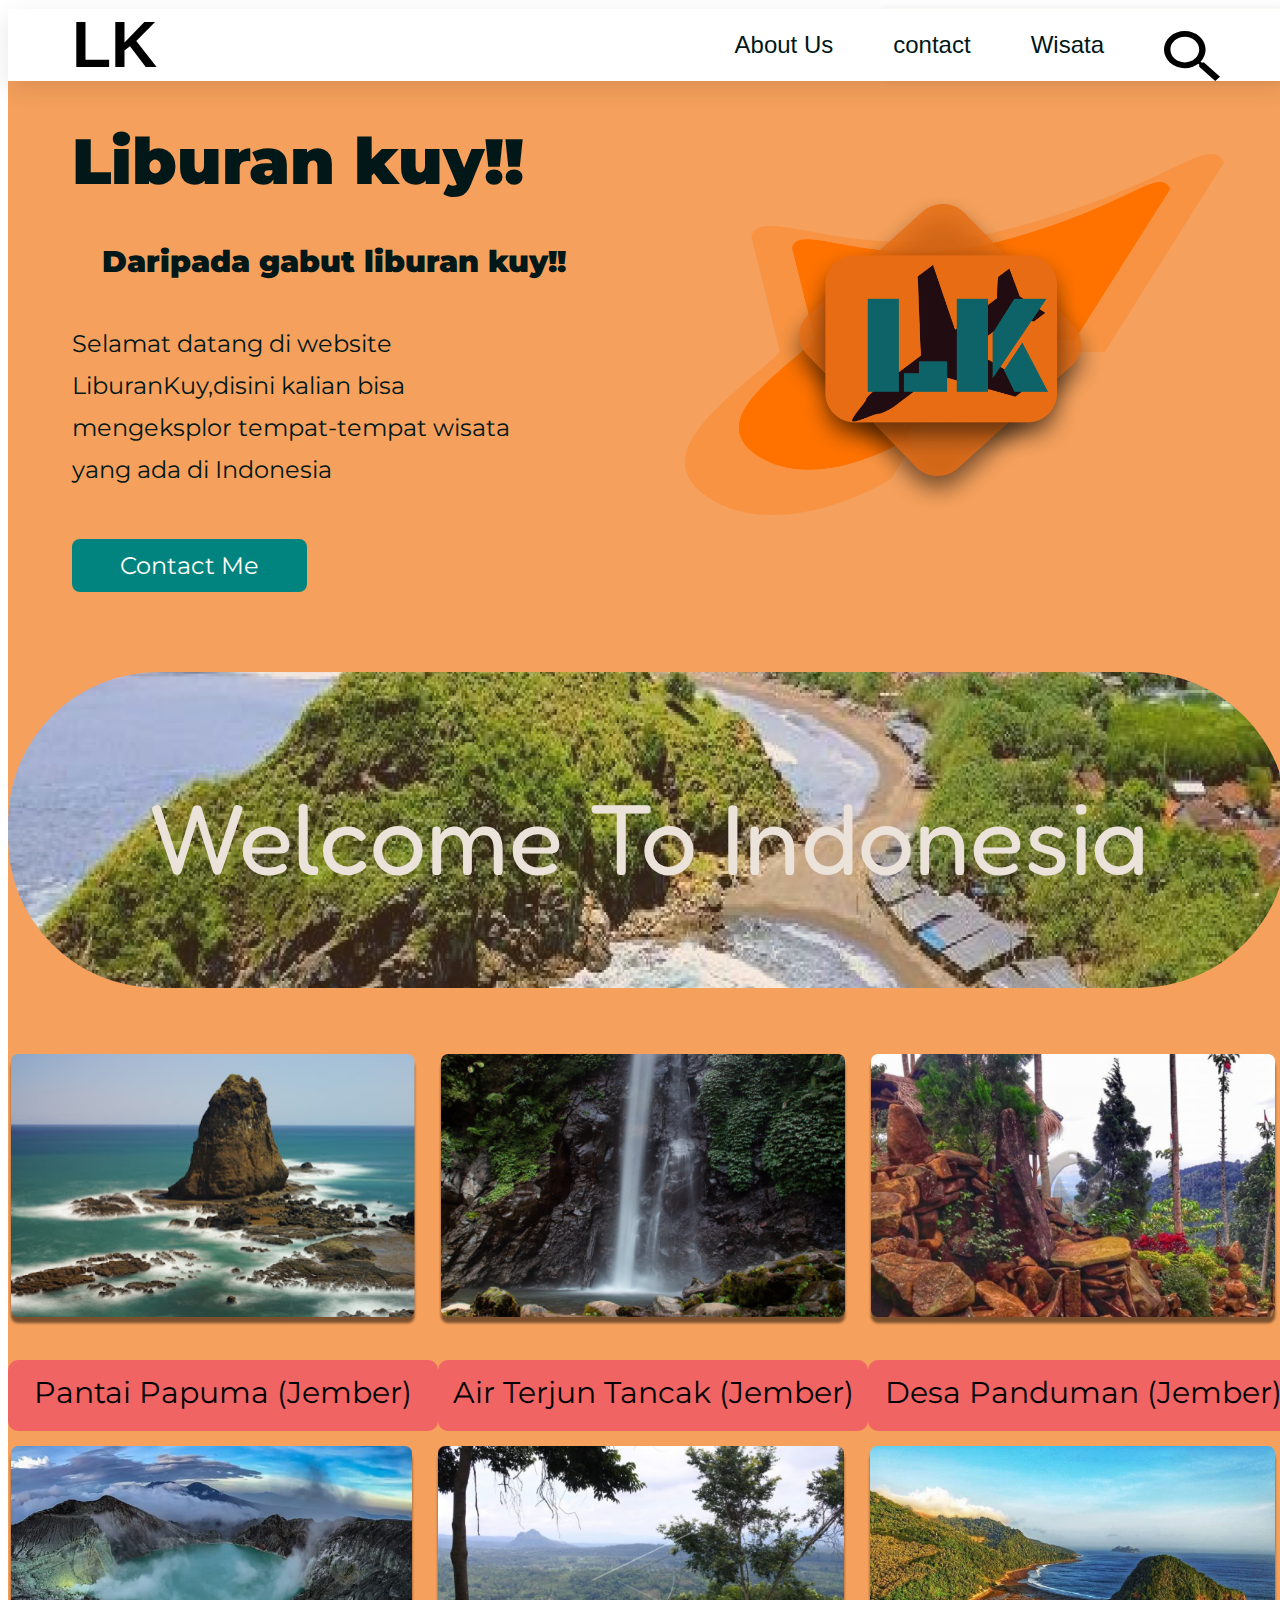
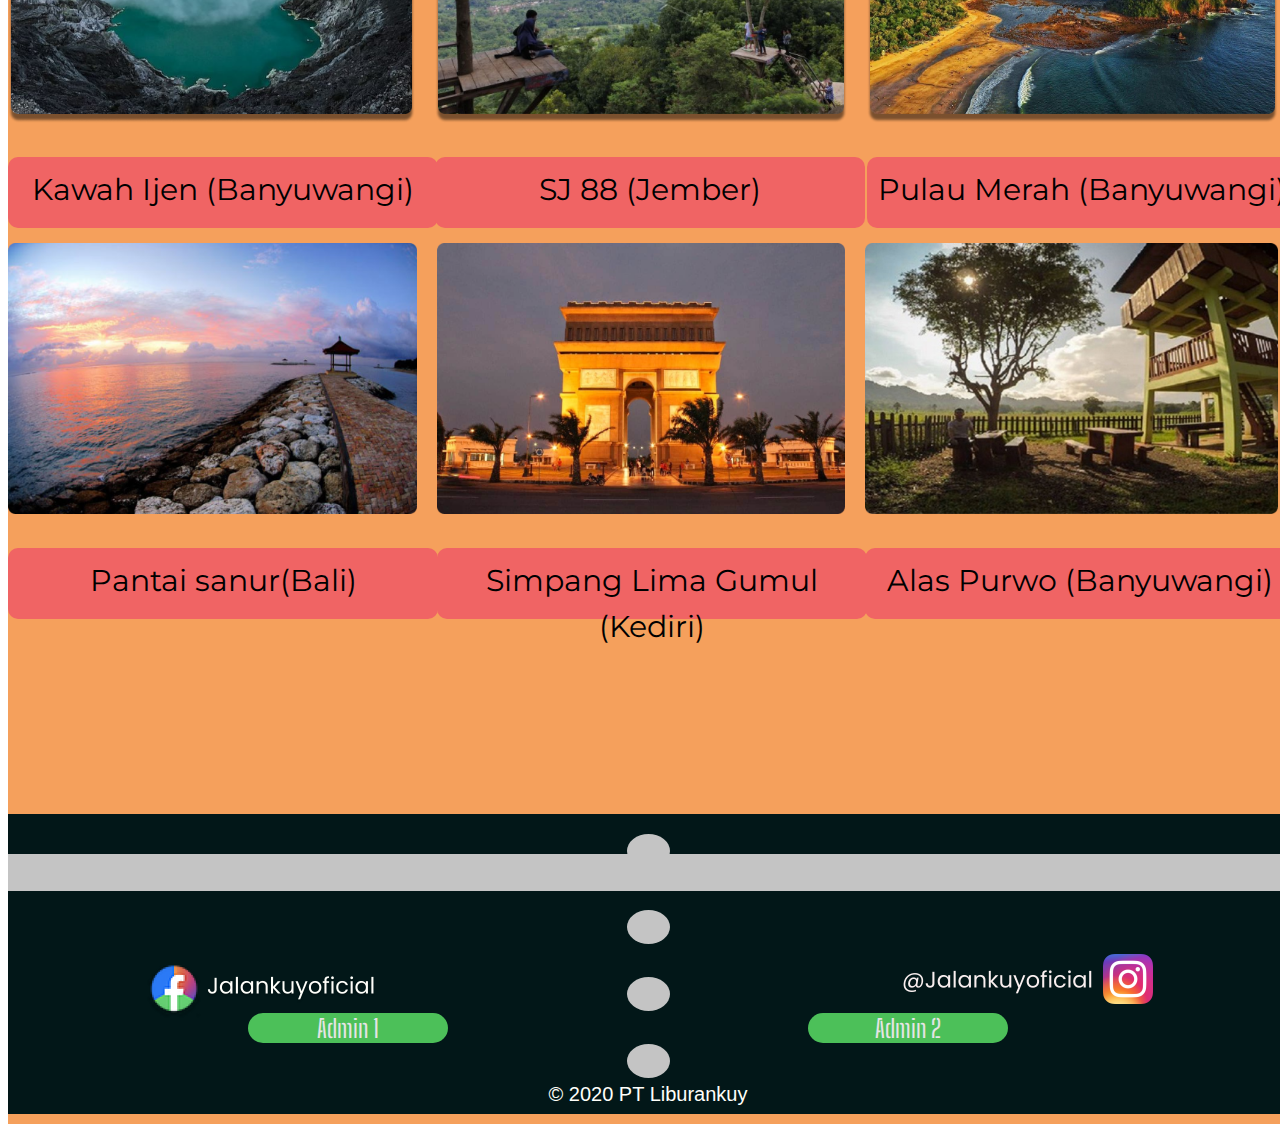
<file: index.html>
<!DOCTYPE html>
<html lang="en">

<head>
    <meta charset="UTF-8" />
    <meta name="viewport" content="width=device-width, initial-scale=1.0" />
    <meta http-equiv="X-UA-Compatible" content="ie=edge" />
    <title>Home</title>
    <link rel="icon" href="gambar//icon.png">
    <link rel="stylesheet" href="style//stol.css" />
    <link href="https://fonts.googleapis.com/css2?family=Quicksand:wght@500&display=swap" rel="stylesheet">
    <link rel="stylesheet" type="text/css" href="https://cdnjs.cloudflare.com/ajax/libs/font-awesome/5.13.0/css/all.min.css">
    <link rel="preconnect" href="https://fonts.gstatic.com">
    <link href="https://fonts.googleapis.com/css2?family=Montserrat&display=swap" rel="stylesheet">
    <link href="https://fonts.googleapis.com/css2?family=Big+Shoulders+Stencil+Text&family=Noto+Sans+JP:wght@100;900&display=swap" rel="stylesheet">
    <link href="https://fonts.googleapis.com/css2?family=Big+Shoulders+Stencil+Text:wght@300&family=Cairo:wght@700&family=Fredoka+One&family=Noto+Sans+JP:wght@100;900&display=swap" rel="stylesheet">



</head>

<body>
    <input type="checkbox" id="check">
    <div class="search-box">
        <input type="text" placeholder="Search here..." />
    </div>

    <div class="nav-container">
        <div class="wrapper">
            <nav>
                <div class="logo">
                    <a href="#">
                        LK
                    </a>
                </div>

                <ul class="nav-items">
                    <li>
                        <a href="about.html">About Us</a>
                    </li>

                    <li>
                        <a href="contact.html">contact</a>
                    </li>

                    <li>
                        <a href="#">Wisata</a>
                    </li>

                    <li>
                        <a class="nav-btn-container" href="#">
                            <img class="search-btn" src="gambar//search_icon.svg" alt="gambar search" />
                            <img class="close-btn" src="gambar//close_icon.svg" alt="gambar close" />
                        </a>
                    </li>
                </ul>
                <label for="check" class="mobile-menu"><i class="fas fa-bars fa-2x"></i></label>
            </nav>
        </div>
    </div>


    <div class="header-container">
        <div class="wrapper">
            <header>
                <div class="hero-content">
                    <h1>Liburan kuy!!</h1>
                    <h2>Daripada gabut liburan kuy!!</h2>
                    <p>
                        Selamat datang di website LiburanKuy,disini kalian bisa mengeksplor tempat-tempat wisata yang ada di Indonesia
                    </p>
                    <a href="https://wa.me/6287841024446" target="_blank">
              Contact Me
            </a>
                </div>

                <div class="hero-image">
                    <img class="bentuk" src="gambar//liburan.png" alt="gambar icon" />
                </div>
            </header>
        </div>
        <div class="hero-content2">
            <img src="gambar//gunung1.png" alt="gambar gunung">
            <h1>Welcome To Indonesia</h1>
        </div>
        <div class="hero-gambar">
            <a href="pantaipapuma.html">
                <img class="bentuknya" src="gambar//papuma.png" alt="gambar papuma">
                <p>Pantai Papuma (Jember)</p>
            </a>
            <a href="tancak.html">
                <img class="bentuknya" src="gambar//tancak.png" alt="gambar tancak">
                <p>Air Terjun Tancak (Jember)</p>
            </a>
            <a href="DesaPaduman.html">
                <img class="bentuknya" src="gambar//paduman.png" alt="gambar tancak">
                <p>Desa Panduman (Jember)</p>
            </a>
        </div>
        <div class="hero-gambar" id="hero-gambar-1">
            <a href="ijen.html">
                <img class="bentuknya" src="gambar//kawahijen.png" alt="gambar ijen">
                <p>Kawah Ijen (Banyuwangi)</p>
            </a>
            <a href="sj88.html">
                <img class="bentuknya" src="gambar//sj88.png" alt="gambar j88">
                <p>SJ 88 (Jember)</p>
            </a>
            <a href="pulaumerah.html">
                <img class="bentuknya" src="gambar//pulaumerah.png" alt="gambar pulau merah">
                <p>Pulau Merah (Banyuwangi)</p>
            </a>
        </div>
        <div class="hero-gambar" id="hero-gambar-1">
            <a href="pantaisanur.html">
                <img class="bentuknya" src="gambar//pantaisanur.png" alt="gambar sanur">
                <p>Pantai sanur(Bali)</p>
            </a>
            <a href="simpanglima.html">
                <img class="bentuknya" src="gambar//slg.png" alt="gambar simpang">
                <p>Simpang Lima Gumul (Kediri)</p>
            </a>
            <a href="alaspurwo.html">
                <img class="bentuknya" src="gambar//alaspurwo.png" alt="gambar alas purwo">
                <p>Alas Purwo (Banyuwangi)</p>
            </a>
        </div>
        <div class="bottom-1">
            <div class="withbox">

            </div>
            <div class="wrapper2">
                <div class="sosial-icon">
                    <a href="https://www.instagram.com/manciingkuyyy/" id="iconig" target="_blank">
                        <img class="jarak" src="gambar//instagram.png" alt="instagram" />
                    </a>
                    <a href="https://www.facebook.com/sasuke.evilz" id="iconfb" target="_blank">
                        <img class="jarak2" src="gambar//facebook.png" alt="facebook" />
                    </a>
                </div>

            </div>
            <div class="admin">
                <img src="gambar//bunder.svg" alt="bunder" id="batik">
                <a href="https://wa.me/6285230196208" id="admin1" target="_blank">
                    <p>Admin 1</p>
                </a>
                <a href="https://wa.me/6287701017058" id="admin2" target="_blank">
                    <p>Admin 2</p>
                </a>
            </div>
        </div>
        <div class="footer">
            <p>© 2020 PT Liburankuy</p>
        </div>
    </div>
    <script src="script//main.js"></script>
</body>

</html>
</file>
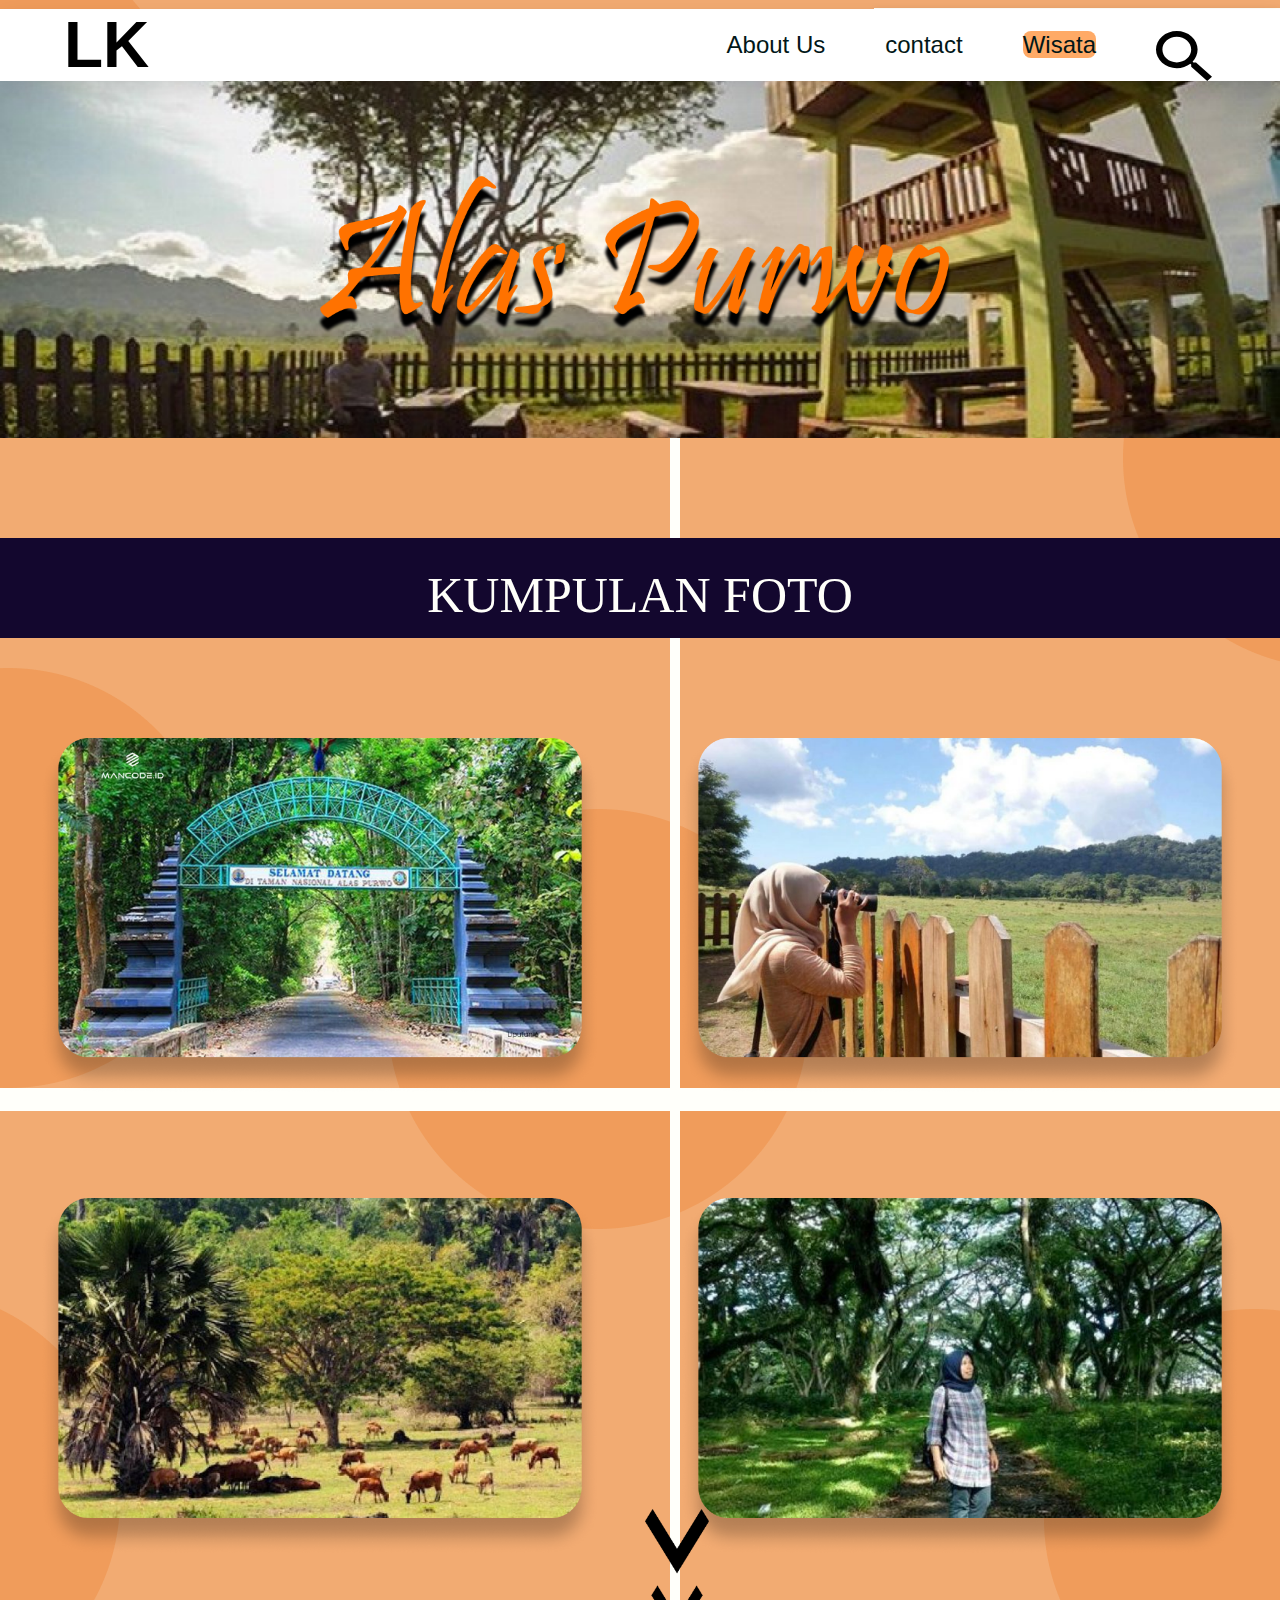
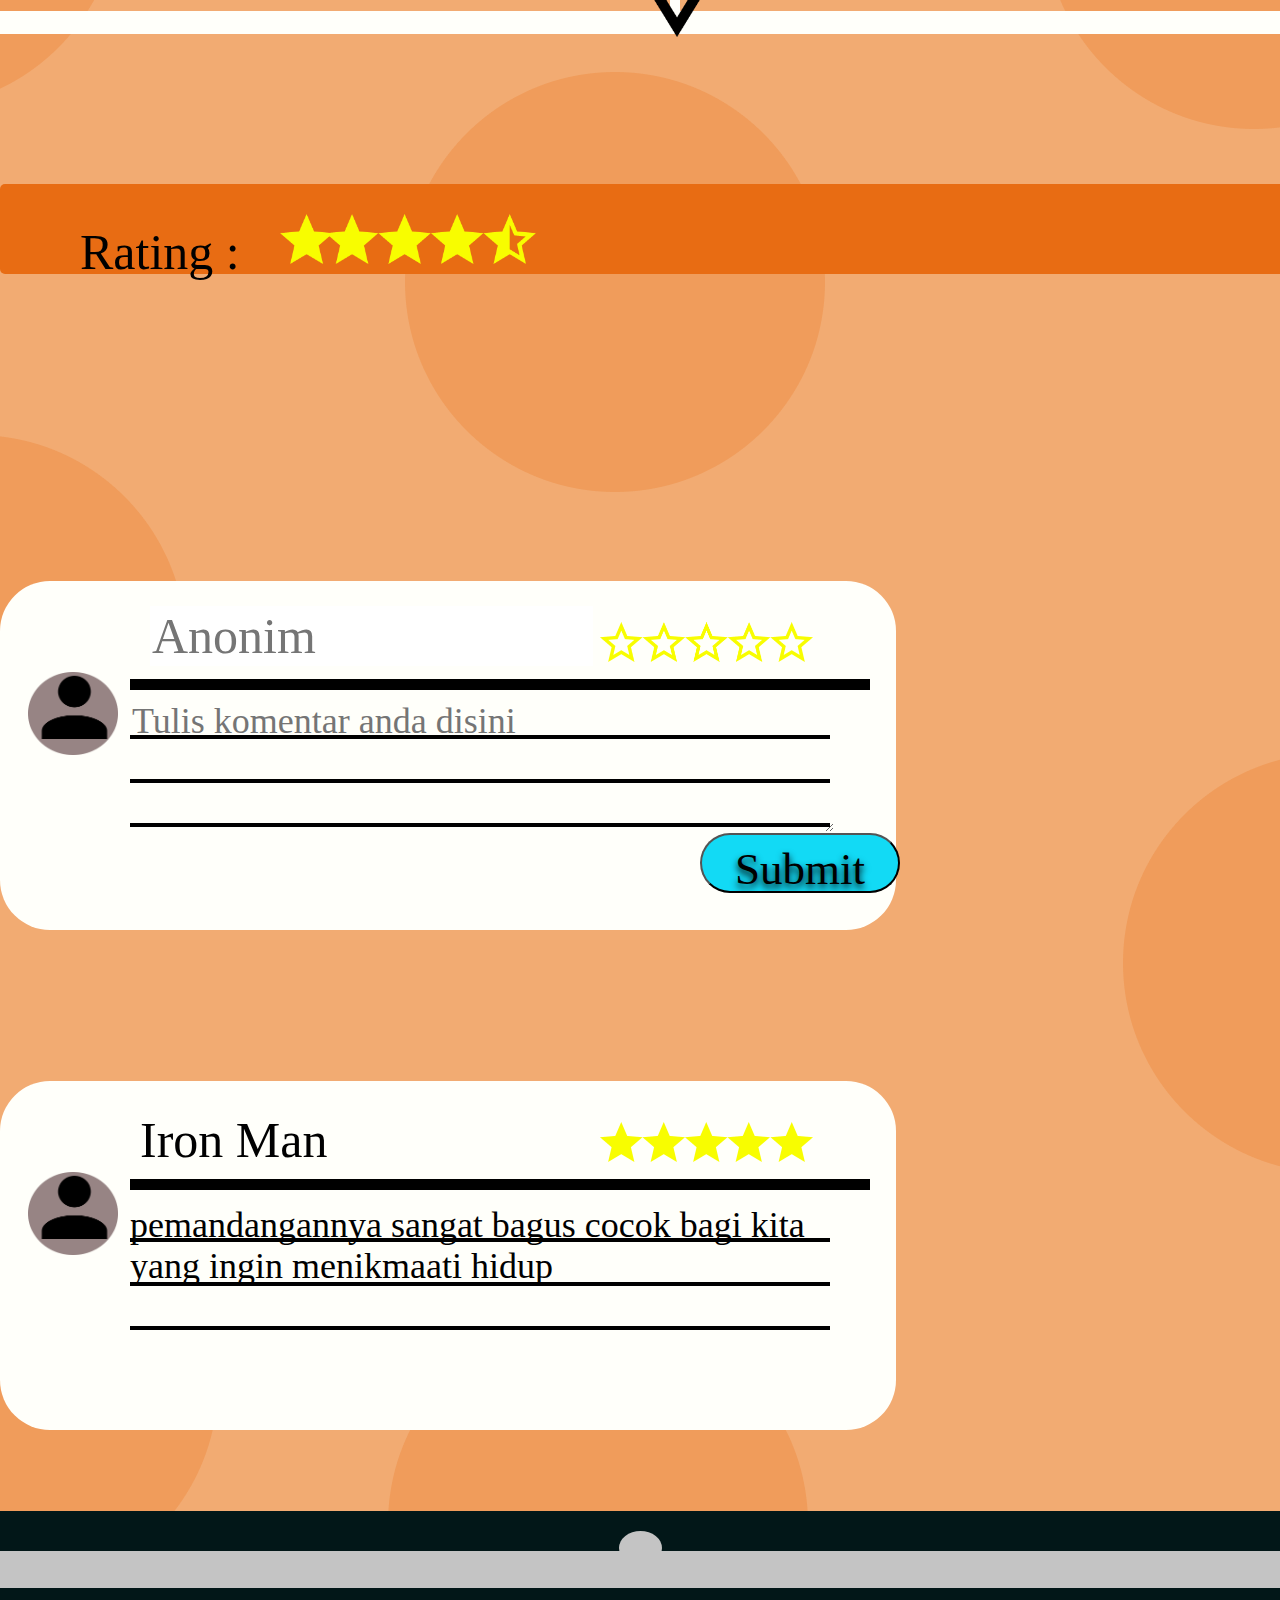
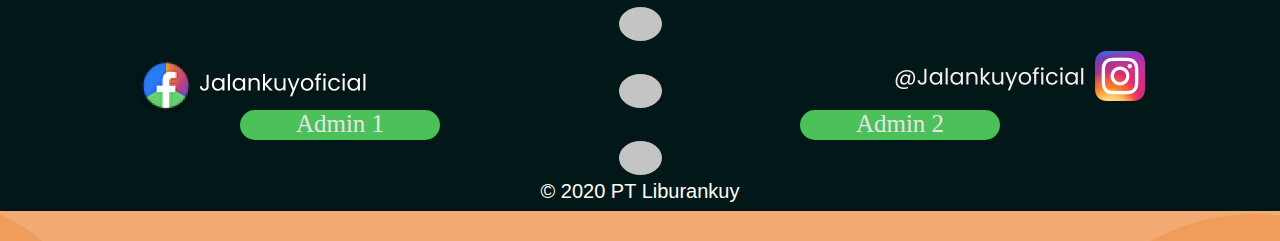
<file: alaspurwo.html>
<!DOCTYPE html>
<html lang="en">

<head>
    <meta charset="UTF-8">
    <meta name="viewport" content="width=device-width, initial-scale=1.0">
    <title>Alas Purwo</title>
    <link rel="icon" href="gambar//icon.png">
    <link rel="stylesheet" href="style//stol.css" />
    <link rel="stylesheet" href="style//stilpapuma.css">
</head>

<body class="body1" style="background-image: url(gambar//bunderbg.png);">
    <div class="search-box">
        <input type="text" placeholder="Search here..." />
    </div>

    <div class="nav-container">
        <div class="wrapper">
            <nav>
                <div class="logo">
                    <a href="index.html">
                        LK
                    </a>
                </div>

                <ul class="nav-items">
                    <li>
                        <a href="about.html">About Us</a>
                    </li>
                    <li>
                        <a href="contact.html">contact</a>
                    </li>
                    <li>
                        <a href="#" id="wisata">Wisata</a>
                    </li>
                    <li>
                        <a class="nav-btn-container" href="#">
                            <img class="search-btn" src="gambar//search_icon.svg" alt="gambar search" />
                            <img class="close-btn" src="gambar//close_icon.svg" alt="gambar close" />
                        </a>
                    </li>
                </ul>
            </nav>
        </div>
    </div>
    <!-- gambar papuma -->
    <div class="header-content">
        <img class="gambar" src="gambar//alas.png" alt="pantai papuma">
        <div class="container1">
            <H1>KUMPULAN FOTO</H1>
        </div>
        <div class="image-papuma">
            <a>
                <img src="gambar//alas1.png" alt="papuma 1">
            </a>
            <a>
                <img src="gambar//alas2.png" alt="papuma 2">
        </div>
        <div class="image-papuma" id="papuma2">
            <a>
                <img src="gambar//alas3.png" alt="papuma 3">
            </a>
            <a>
                <img src="gambar//alas4.png" alt="papuma 4">
        </div>
        <div class="whitbox-y"></div>
        <div class="whitbox-x"></div>
        <div class="whitbox-x1"></div>
        <div class="centang">
            <img src="gambar//centangbawah.png">
        </div>
        <div class="orenbox">
            <a>
                <p>Rating :</p>
            </a>
        </div>
        <div class="bintang4">
            <img src="gambar//bintang4.png" alt="bintang 4">
        </div>
    </div>
    <div class="user-rating">
        <img src="gambar//user-icon.png" alt="gambar user" id="koak" id="koak">
        <h1 class="container-bro"></h1>
        <h1 class="star"><img src="gambar//bintangkosong.png" alt="bintang kosong"></h1>
        <input type="text" placeholder="Anonim" class="anonim">
        <h1 class="container-brow"></h1>
        <h1 class="container-brow" id="brow"></h1>
        <h1 class="container-brow" id="brow"></h1>
        <input class="submit" type="submit" value="Submit">
        <div class="comenbr">
            <textarea class="komen" id="komen" type="text" maxlength="141" placeholder="Tulis komentar anda disini"></textarea>
        </div>
    </div>

    <div class="user-rating" id="nn">
        <img src="gambar//user-icon.png" alt="gambar user" id="koak">
        <h1 class="container-bro"></h1>
        <h1 class="star"><img src="gambar//bintang5.png" alt="bintang kosong"></h1>
        <h1 class="name-n">Iron Man</h1>
        <h1 class="container-brow"></h1>
        <h1 class="container-brow" id="brow"></h1>
        <h1 class="container-brow" id="brow"></h1>
        <div class="comenbr">
            <h1 class="komen">pemandangannya sangat bagus cocok bagi kita yang ingin menikmaati hidup</h1>
        </div>
    </div>

    <!-- akhir gambar -->

    <div class="bottom-1" id="bottom-1-objek">
        <div class="withbox" id="with">

        </div>
        <div class="wrapper2">
            <div class="sosial-icon">
                <a href="https://www.instagram.com/manciingkuyyy/" id="iconig" target="_blank">
                    <img class="jarak" src="gambar//instagram.png" alt="instagram" />
                </a>
                <a href="https://www.facebook.com/sasuke.evilz" id="iconfb" target="_blank">
                    <img class="jarak2" src="gambar//facebook.png" alt="facebook" />
                </a>
            </div>
        </div>
        <div class="admin" id="anjkj">
            <img src="gambar//bunder.svg" alt="bunder">
            <a href="https://wa.me/6285230196208" id="admin1" target="_blank">
                <p>Admin 1</p>
            </a>
            <a href="https://wa.me/6287701017058" id="admin2" target="_blank">
                <p>Admin 2</p>
            </a>
        </div>
    </div>
    <div class="footer">
        <p>© 2020 PT Liburankuy</p>
    </div>
    </div>
    <script src="script//main.js"></script>

</body>

</html>
</file>
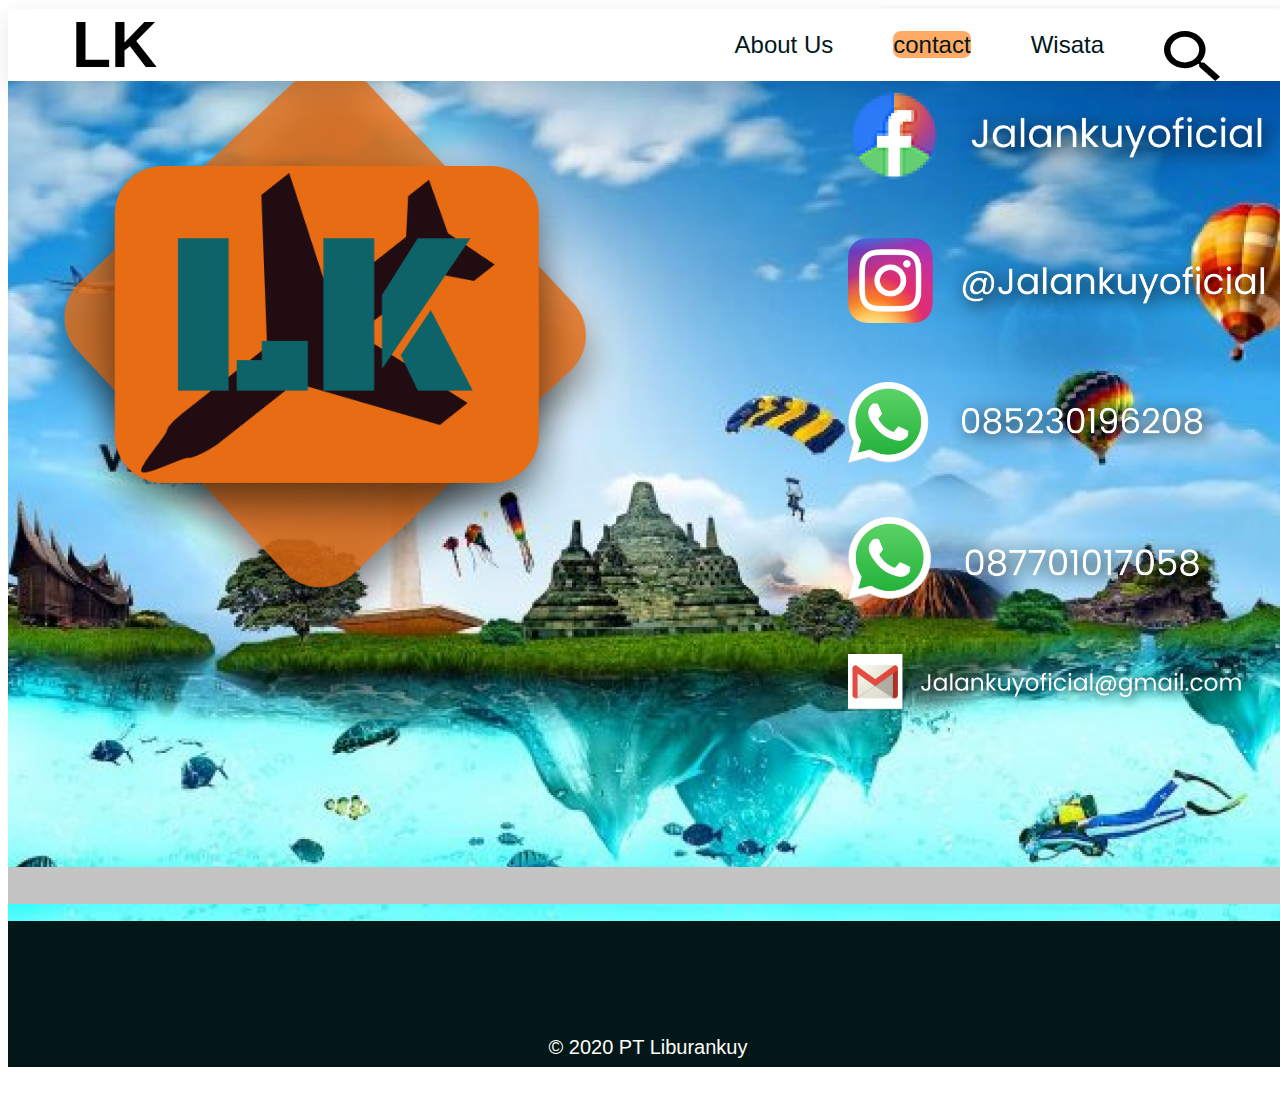
<file: contact.html>
<!DOCTYPE html>
<html lang="en">

<head>
    <meta charset="UTF-8" />
    <meta name="viewport" content="width=device-width, initial-scale=1.0" />
    <meta http-equiv="X-UA-Compatible" content="ie=edge" />
    <title>Contact</title>
    <link rel="icon" href="gambar//icon.png">
    <link rel="stylesheet" href="style//stol.css" />
    <link rel="stylesheet" href="style//contact.css">
</head>

<body>
    <div class="search-box">
        <input type="text" placeholder="Search here..." />
    </div>

    <div class="nav-container">
        <div class="wrapper">
            <nav>
                <div class="logo">
                    <a href="index.html">
                        LK
                    </a>
                </div>

                <ul class="nav-items">
                    <li>
                        <a href="about.html">About Us</a>
                    </li>

                    <li>
                        <a href="#" id="contact">contact</a>
                    </li>

                    <li>
                        <a href="#">Wisata</a>
                    </li>

                    <li>
                        <a class="nav-btn-container" href="#">
                            <img class="search-btn" src="gambar//search_icon.svg" alt="gambar search" />
                            <img class="close-btn" src="gambar//close_icon.svg" alt="gambar close" />
                        </a>
                    </li>
                </ul>
            </nav>
        </div>
    </div>

    <div class="anjay">
        <img src="gambar//bg_contact.png" alt="background">
        <div class="logo">
            <img src="gambar//logo_contact.png" alt="logo">
        </div>
        <div class="joss">
            <ul>
                <li id="fb">
                    <a href="https://www.facebook.com/sasuke.evilz"><img src="gambar/contact_fb.png" alt="facebook"></a>
                </li>
                <li id="ig">
                    <a href="https://www.instagram.com/manciingkuyyy/"><img src="gambar/contact_ig.png" alt="instagram"></a>
                </li>
                <li id="wa1">
                    <a href="https://wa.me/6285230196208"><img src="gambar/contact_wa1.png" alt="whatsapp1"></a>
                </li>
                <li id="wa2">
                    <a href="https://wa.me/6287701017058"><img src="gambar/contact_wa2.png" alt="whatsapp2"></a>
                </li>
                <li id="em">
                    <a href="https://mail.google.com/mail/u/0/?tab=wm#inbox"><img src="gambar/contact_email.png" alt="email"></a>
                </li>
            </ul>
        </div>
    </div>
    <div class="bottom-1">
        <div class="withbox" id="ii">

        </div>
    </div>
    <div class="footer">
        <p>© 2020 PT Liburankuy</p>
    </div>
    </div>
    <script src="script//main.js"></script>
</body>

</html>
</file>
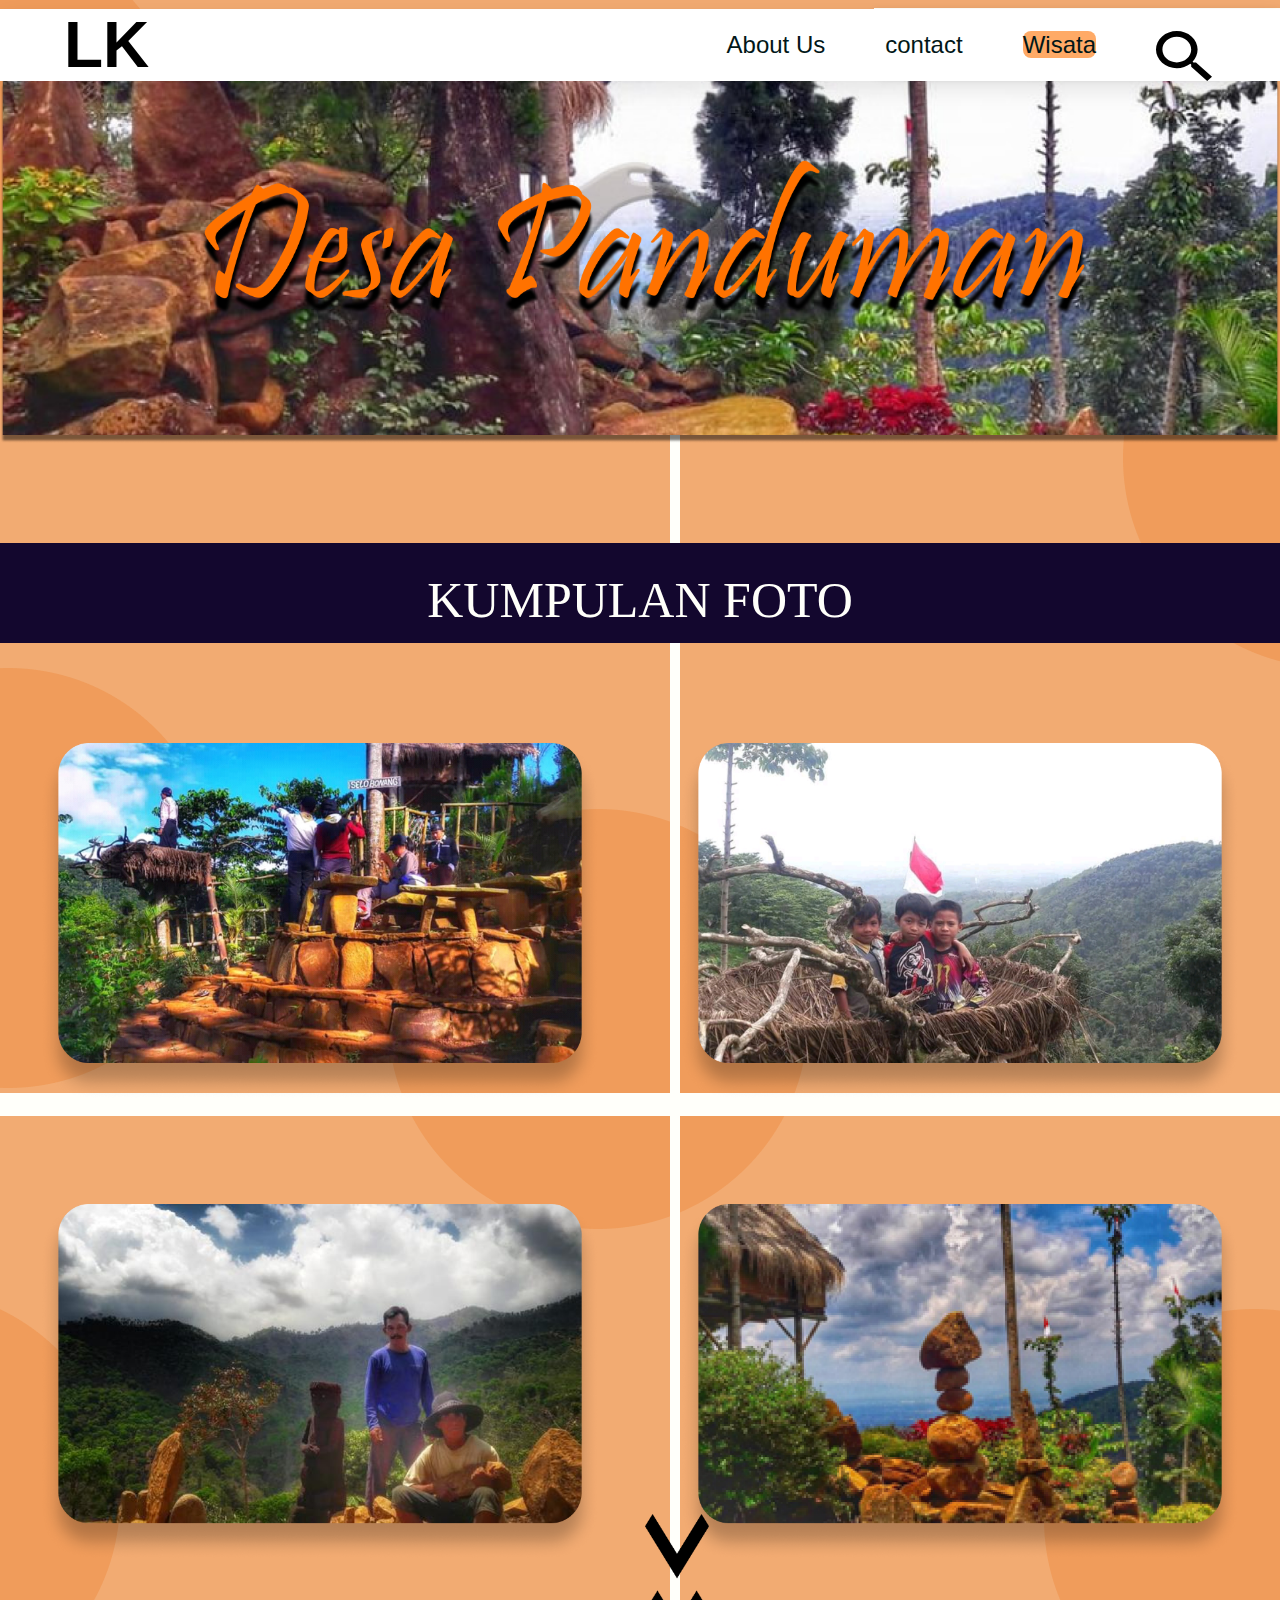
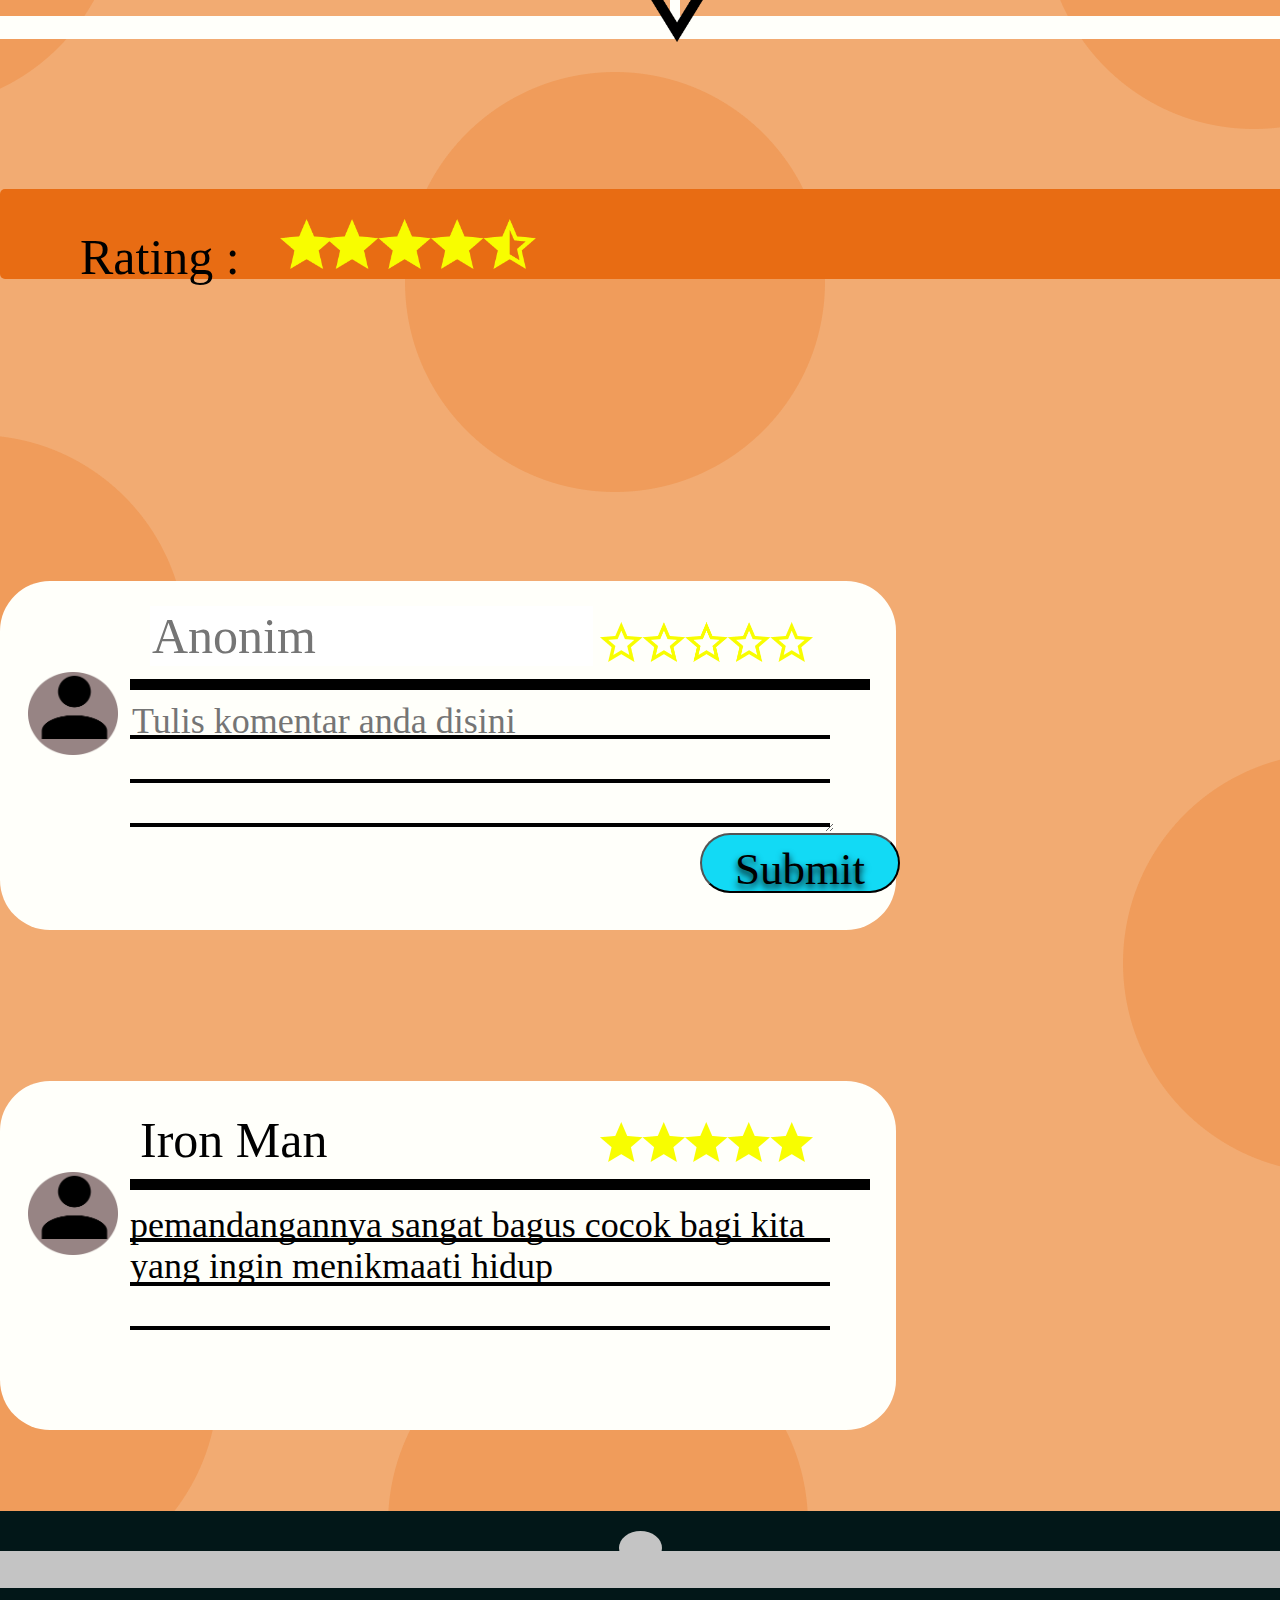
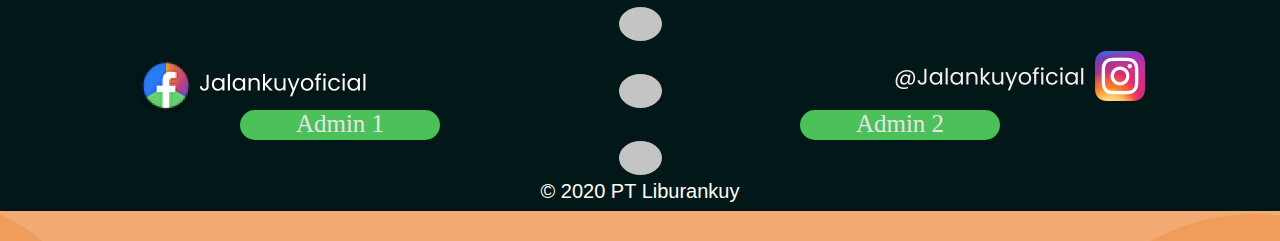
<file: DesaPaduman.html>
<!DOCTYPE html>
<html lang="en">

<head>
    <meta charset="UTF-8">
    <meta name="viewport" content="width=device-width, initial-scale=1.0">
    <title>Desa Panduman</title>
    <link rel="icon" href="gambar//icon.png">
    <link rel="stylesheet" href="style//stol.css" />
    <link rel="stylesheet" href="style//stilpapuma.css">
</head>

<body class="body1" style="background-image: url(gambar//bunderbg.png);">
    <div class="search-box">
        <input type="text" placeholder="Search here..." />
    </div>

    <div class="nav-container">
        <div class="wrapper">
            <nav>
                <div class="logo">
                    <a href="index.html">
                        LK
                    </a>
                </div>

                <ul class="nav-items">
                    <li>
                        <a href="about.html">About Us</a>
                    </li>
                    <li>
                        <a href="contact.html">contact</a>
                    </li>
                    <li>
                        <a href="#" id="wisata">Wisata</a>
                    </li>
                    <li>
                        <a class="nav-btn-container" href="#">
                            <img class="search-btn" src="gambar//search_icon.svg" alt="gambar search" />
                            <img class="close-btn" src="gambar//close_icon.svg" alt="gambar close" />
                        </a>
                    </li>
                </ul>
            </nav>
        </div>
    </div>
    <!-- gambar papuma -->
    <div class="header-content">
        <img class="gambar" src="gambar//padumann.png" alt="pantai papuma">
        <div class="container1">
            <H1>KUMPULAN FOTO</H1>
        </div>
        <div class="image-papuma">
            <a>
                <img src="gambar//paduman1.png" alt="papuma 1">
            </a>
            <a>
                <img src="gambar//paduman2.png" alt="papuma 2">
        </div>
        <div class="image-papuma" id="papuma2">
            <a>
                <img src="gambar//paduman3.png" alt="papuma 3">
            </a>
            <a>
                <img src="gambar//paduman4.png" alt="papuma 4">
        </div>
        <div class="whitbox-y"></div>
        <div class="whitbox-x"></div>
        <div class="whitbox-x1"></div>
        <div class="centang">
            <img src="gambar//centangbawah.png">
        </div>
        <div class="orenbox">
            <a>
                <p>Rating :</p>
            </a>
        </div>
        <div class="bintang4">
            <img src="gambar//bintang4.png" alt="bintang 4">
        </div>
    </div>
    <div class="user-rating">
        <img src="gambar//user-icon.png" alt="gambar user" id="koak">
        <h1 class="container-bro"></h1>
        <h1 class="star"><img src="gambar//bintangkosong.png" alt="bintang kosong"></h1>
        <input type="text" placeholder="Anonim" class="anonim">
        <h1 class="container-brow"></h1>
        <h1 class="container-brow" id="brow"></h1>
        <h1 class="container-brow" id="brow"></h1>
        <input class="submit" type="submit" value="Submit">
        <div class="comenbr">
            <textarea class="komen" id="komen" type="text" maxlength="141" placeholder="Tulis komentar anda disini"></textarea>
        </div>
    </div>

    <div class="user-rating" id="nn">
        <img src="gambar//user-icon.png" alt="gambar user" id="koak">
        <h1 class="container-bro"></h1>
        <h1 class="star"><img src="gambar//bintang5.png" alt="bintang kosong"></h1>
        <h1 class="name-n">Iron Man</h1>
        <h1 class="container-brow"></h1>
        <h1 class="container-brow" id="brow"></h1>
        <h1 class="container-brow" id="brow"></h1>
        <div class="comenbr">
            <h1 class="komen">pemandangannya sangat bagus cocok bagi kita yang ingin menikmaati hidup</h1>
        </div>
    </div>

    <!-- akhir gambar -->

    <div class="bottom-1" id="bottom-1-objek">
        <div class="withbox" id="with">

        </div>
        <div class="wrapper2">
            <div class="sosial-icon">
                <a href="https://www.instagram.com/manciingkuyyy/" id="iconig" target="_blank">
                    <img class="jarak" src="gambar//instagram.png" alt="instagram" />
                </a>
                <a href="https://www.facebook.com/sasuke.evilz" id="iconfb" target="_blank">
                    <img class="jarak2" src="gambar//facebook.png" alt="facebook" />
                </a>
            </div>
        </div>
        <div class="admin" id="anjkj">
            <img src="gambar//bunder.svg" alt="bunder">
            <a href="https://wa.me/6285230196208" id="admin1" target="_blank">
                <p>Admin 1</p>
            </a>
            <a href="https://wa.me/6287701017058" id="admin2" target="_blank">
                <p>Admin 2</p>
            </a>
        </div>
    </div>
    <div class="footer">
        <p>© 2020 PT Liburankuy</p>
    </div>
    </div>
    <script src="script//main.js"></script>

</body>

</html>
</file>
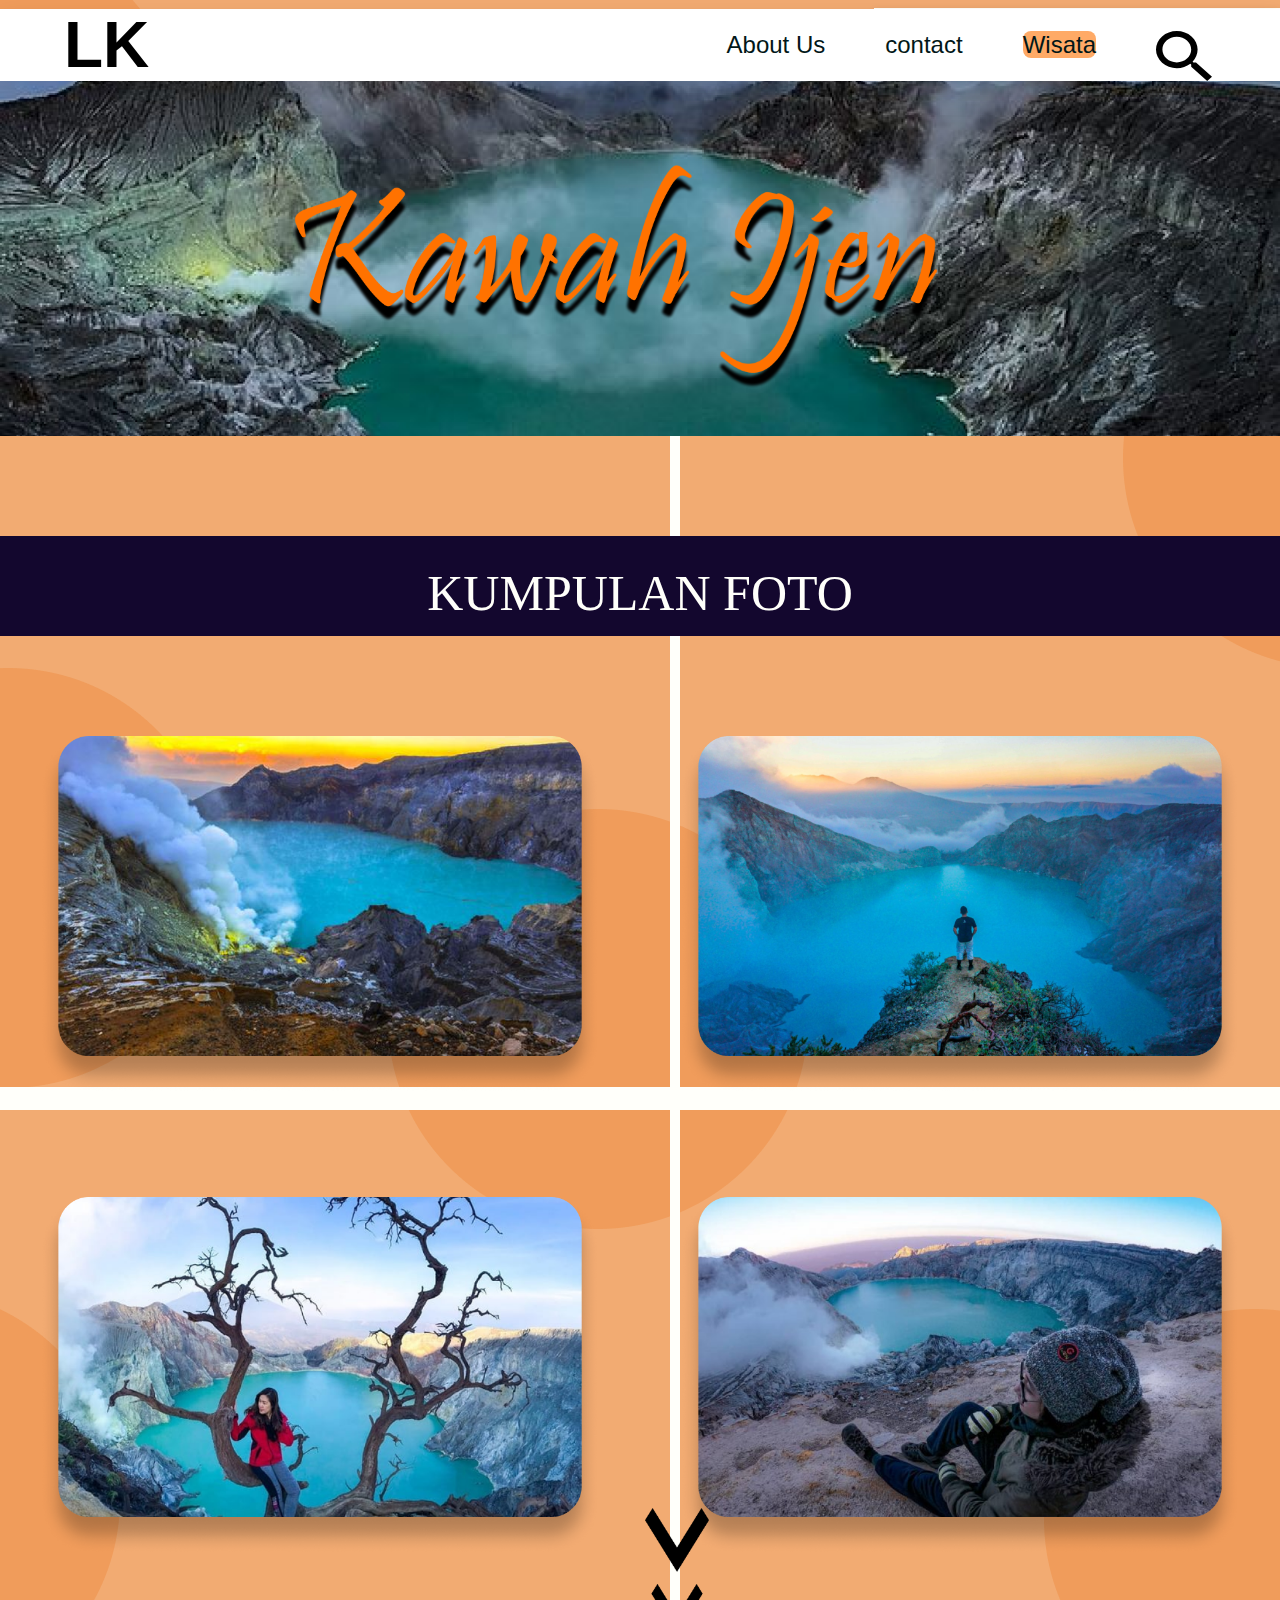
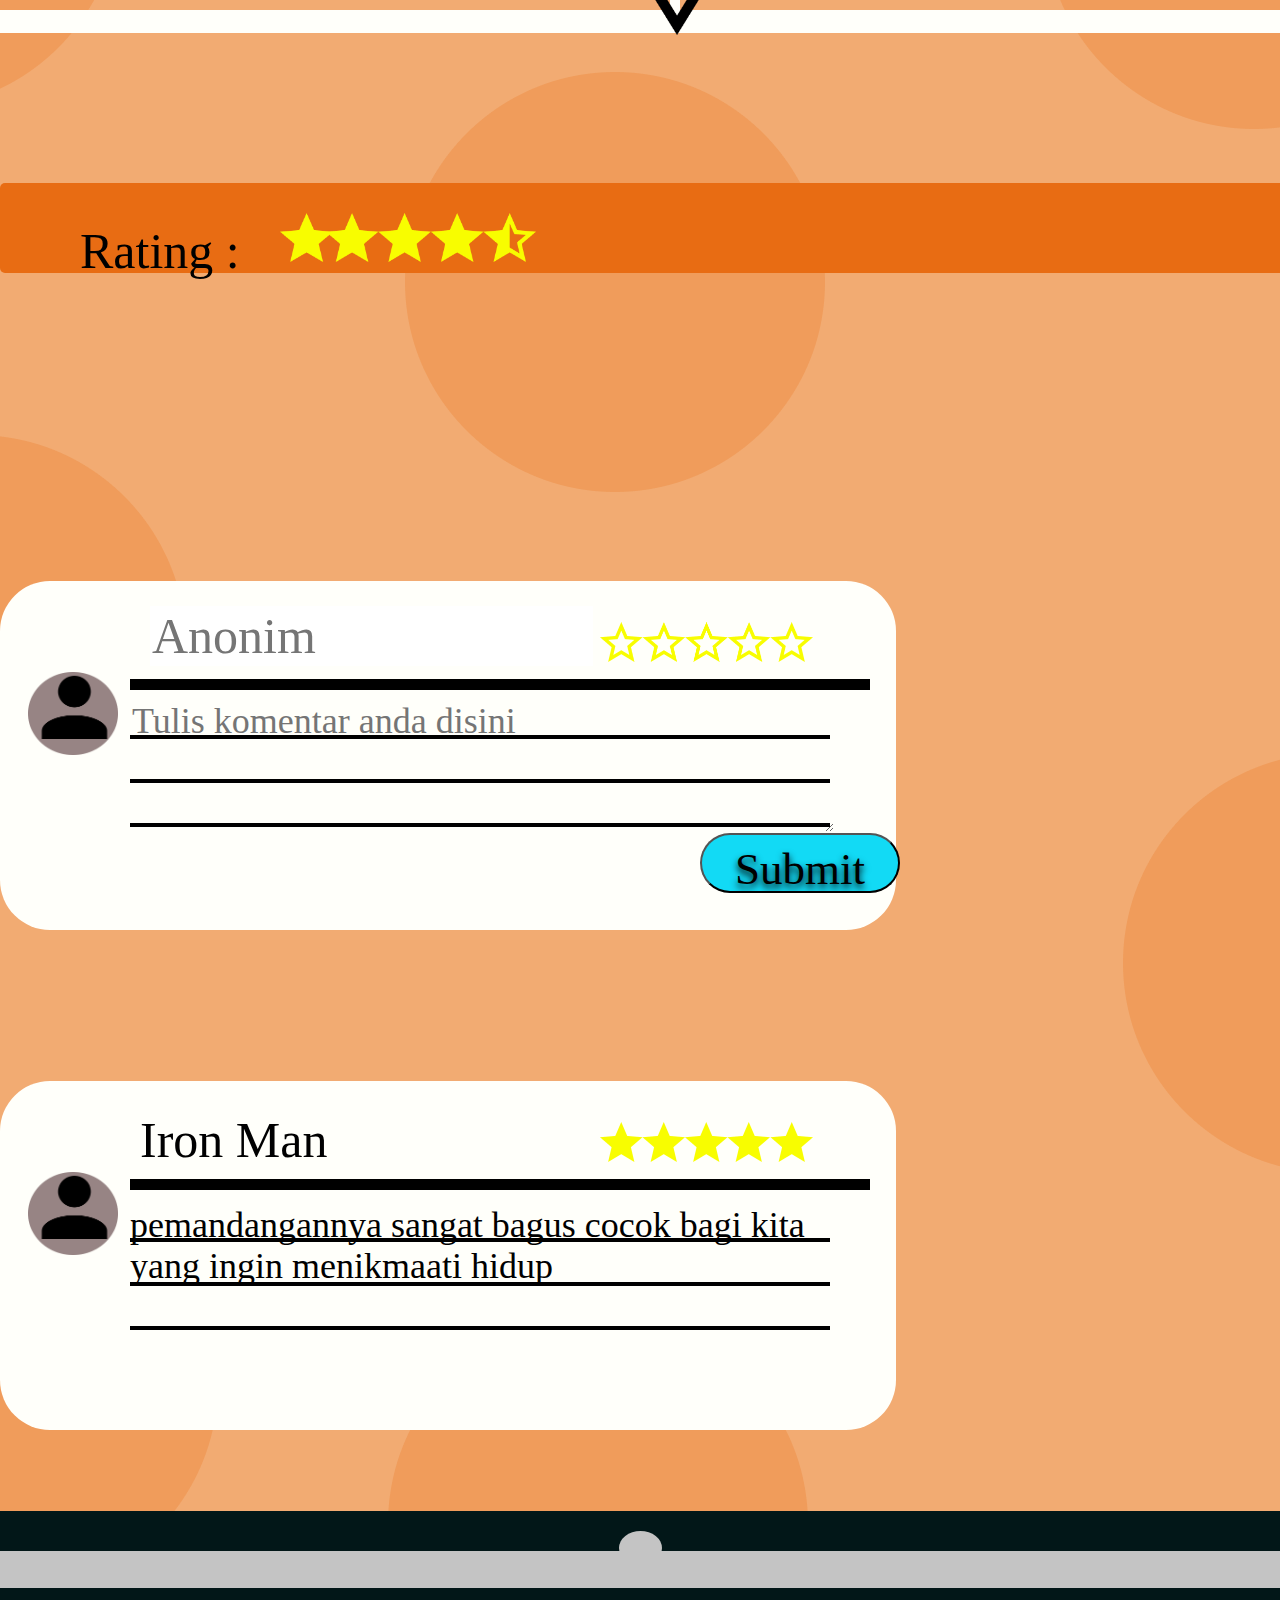
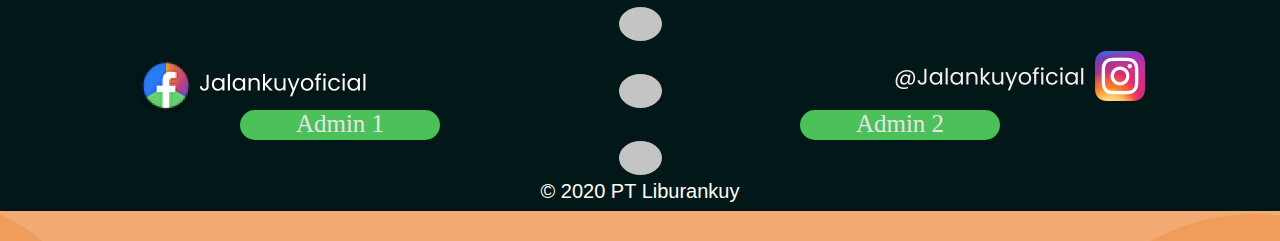
<file: ijen.html>
<!DOCTYPE html>
<html lang="en">

<head>
    <meta charset="UTF-8">
    <meta name="viewport" content="width=device-width, initial-scale=1.0">
    <title>Kawah Ijen</title>
    <link rel="icon" href="gambar//icon.png">
    <link rel="stylesheet" href="style//stol.css" />
    <link rel="stylesheet" href="style//stilpapuma.css">
</head>

<body class="body1" style="background-image: url(gambar//bunderbg.png);">
    <div class="search-box">
        <input type="text" placeholder="Search here..." />
    </div>

    <div class="nav-container">
        <div class="wrapper">
            <nav>
                <div class="logo">
                    <a href="index.html">
                        LK
                    </a>
                </div>

                <ul class="nav-items">
                    <li>
                        <a href="about.html">About Us</a>
                    </li>
                    <li>
                        <a href="contact.html">contact</a>
                    </li>
                    <li>
                        <a href="#" id="wisata">Wisata</a>
                    </li>
                    <li>
                        <a class="nav-btn-container" href="#">
                            <img class="search-btn" src="gambar//search_icon.svg" alt="gambar search" />
                            <img class="close-btn" src="gambar//close_icon.svg" alt="gambar close" />
                        </a>
                    </li>
                </ul>
            </nav>
        </div>
    </div>
    <!-- gambar papuma -->
    <div class="header-content">
        <img class="gambar" src="gambar//ijen.png" alt="pantai papuma">
        <div class="container1">
            <H1>KUMPULAN FOTO</H1>
        </div>
        <div class="image-papuma">
            <a>
                <img src="gambar//ijen1.png" alt="papuma 1">
            </a>
            <a>
                <img src="gambar//ijen2.png" alt="papuma 2">
        </div>
        <div class="image-papuma" id="papuma2">
            <a>
                <img src="gambar//ijen3.png" alt="papuma 3">
            </a>
            <a>
                <img src="gambar//ijen4.png" alt="papuma 4">
        </div>
        <div class="whitbox-y"></div>
        <div class="whitbox-x"></div>
        <div class="whitbox-x1"></div>
        <div class="centang">
            <img src="gambar//centangbawah.png">
        </div>
        <div class="orenbox">
            <a>
                <p>Rating :</p>
            </a>
        </div>
        <div class="bintang4">
            <img src="gambar//bintang4.png" alt="bintang 4">
        </div>
    </div>
    <div class="user-rating">
        <img src="gambar//user-icon.png" alt="gambar user" id="koak">
        <h1 class="container-bro"></h1>
        <h1 class="star"><img src="gambar//bintangkosong.png" alt="bintang kosong"></h1>
        <input type="text" placeholder="Anonim" class="anonim">
        <h1 class="container-brow"></h1>
        <h1 class="container-brow" id="brow"></h1>
        <h1 class="container-brow" id="brow"></h1>
        <input class="submit" type="submit" value="Submit">
        <div class="comenbr">
            <textarea class="komen" id="komen" type="text" maxlength="141" placeholder="Tulis komentar anda disini"></textarea>
        </div>
    </div>

    <div class="user-rating" id="nn">
        <img src="gambar//user-icon.png" alt="gambar user" id="koak">
        <h1 class="container-bro"></h1>
        <h1 class="star"><img src="gambar//bintang5.png" alt="bintang kosong"></h1>
        <h1 class="name-n">Iron Man</h1>
        <h1 class="container-brow"></h1>
        <h1 class="container-brow" id="brow"></h1>
        <h1 class="container-brow" id="brow"></h1>
        <div class="comenbr">
            <h1 class="komen">pemandangannya sangat bagus cocok bagi kita yang ingin menikmaati hidup</h1>
        </div>
    </div>

    <!-- akhir gambar -->

    <div class="bottom-1" id="bottom-1-objek">
        <div class="withbox" id="with">

        </div>
        <div class="wrapper2">
            <div class="sosial-icon">
                <a href="https://www.instagram.com/manciingkuyyy/" id="iconig" target="_blank">
                    <img class="jarak" src="gambar//instagram.png" alt="instagram" />
                </a>
                <a href="https://www.facebook.com/sasuke.evilz" id="iconfb" target="_blank">
                    <img class="jarak2" src="gambar//facebook.png" alt="facebook" />
                </a>
            </div>
        </div>
        <div class="admin" id="anjkj">
            <img src="gambar//bunder.svg" alt="bunder">
            <a href="https://wa.me/6285230196208" id="admin1" target="_blank">
                <p>Admin 1</p>
            </a>
            <a href="https://wa.me/6287701017058" id="admin2" target="_blank">
                <p>Admin 2</p>
            </a>
        </div>
    </div>
    <div class="footer">
        <p>© 2020 PT Liburankuy</p>
    </div>
    </div>
    <script src="script//main.js"></script>

</body>

</html>
</file>
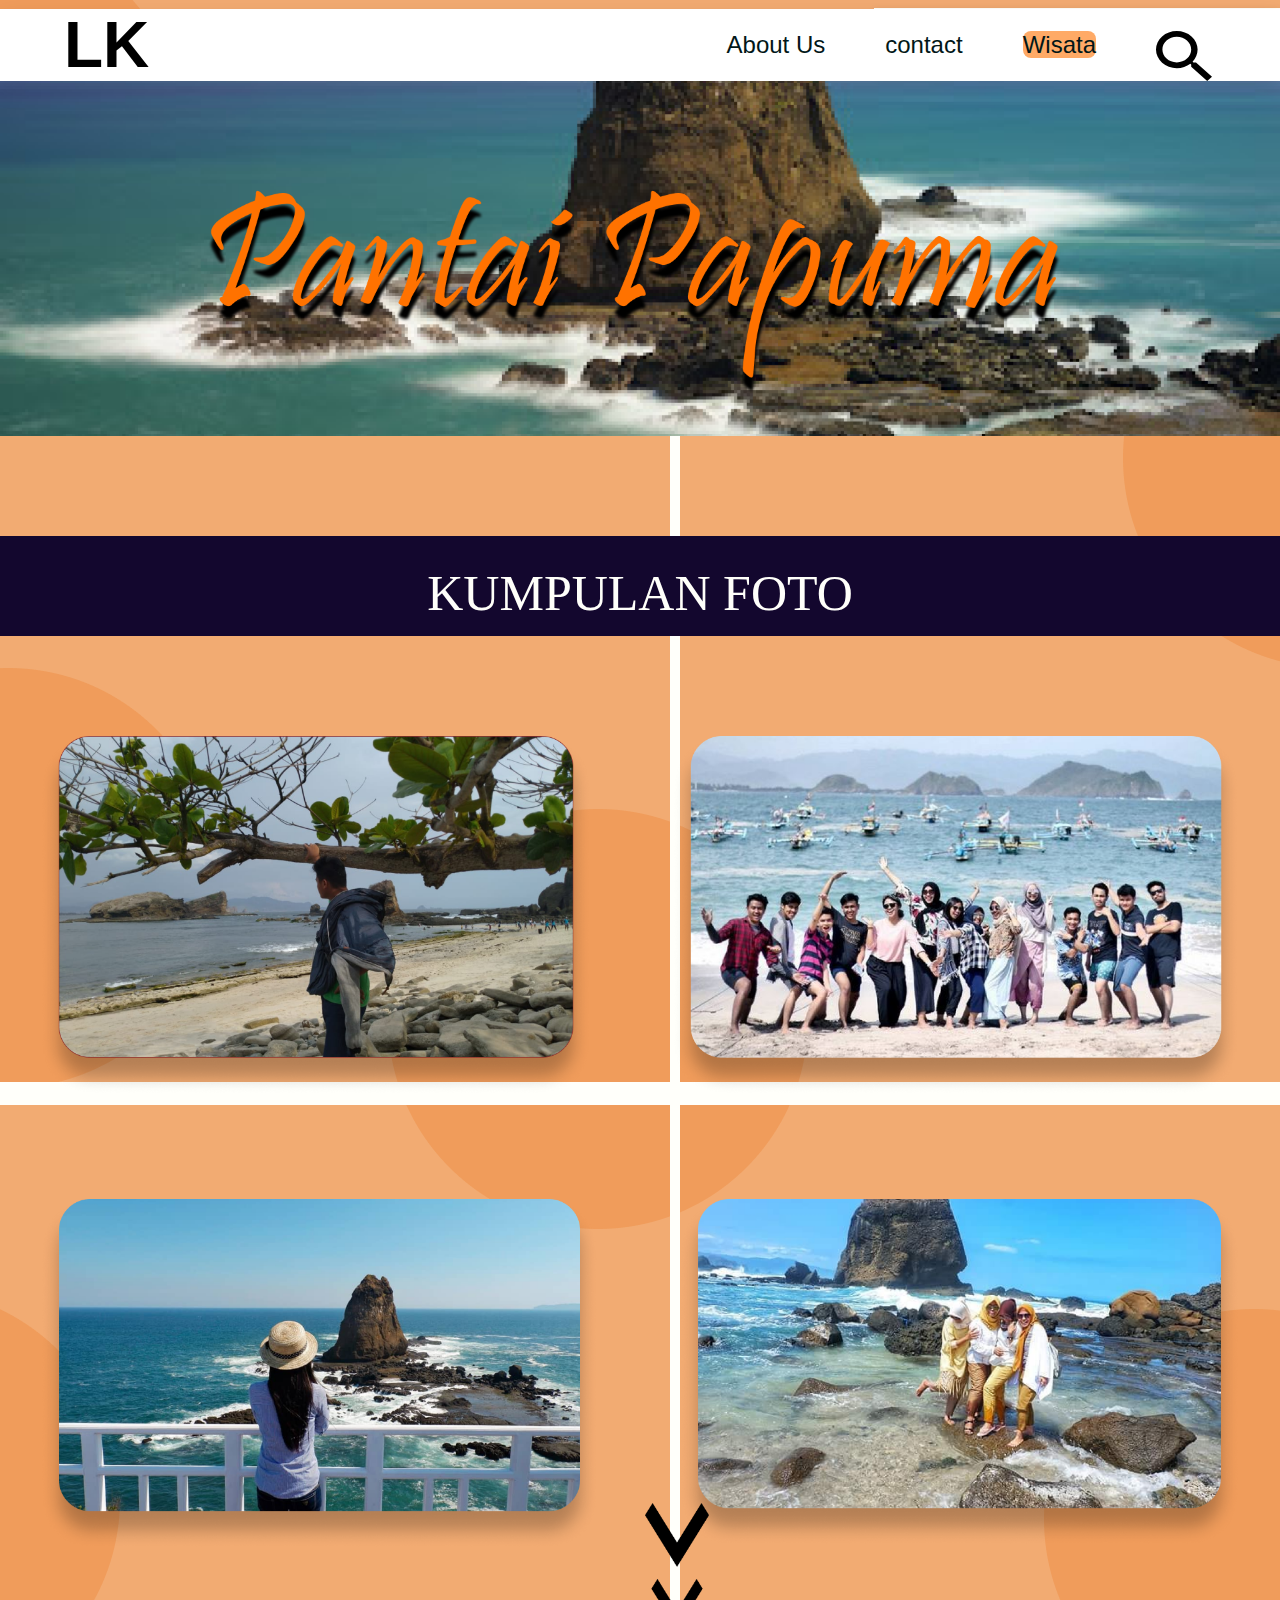
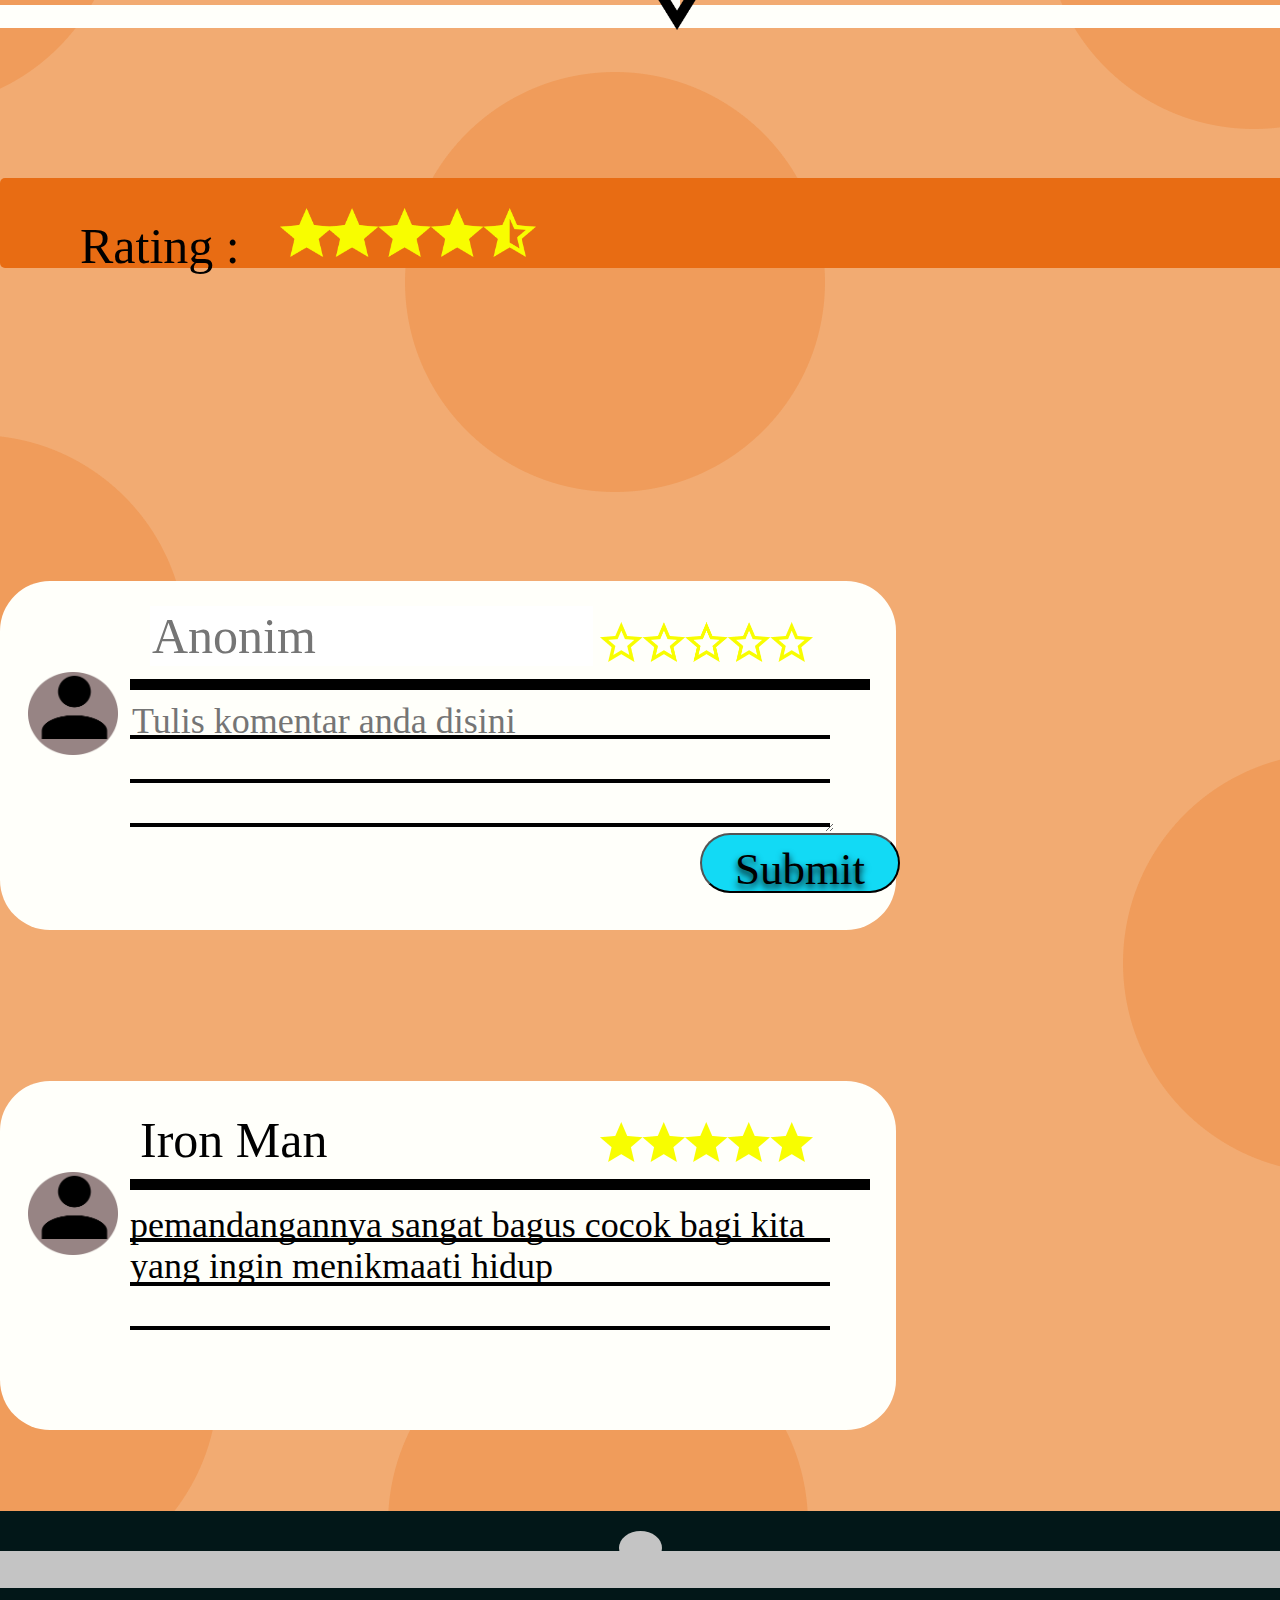
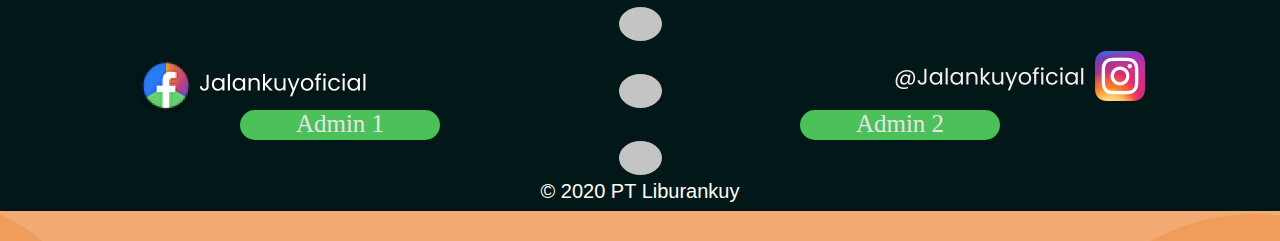
<file: pantaipapuma.html>
<!DOCTYPE html>
<html lang="en">

<head>
    <meta charset="UTF-8">
    <meta name="viewport" content="width=device-width, initial-scale=1.0">
    <title>Pantai Papuma</title>
    <link rel="icon" href="gambar//icon.png">
    <link rel="stylesheet" href="style//stol.css" />
    <link rel="stylesheet" href="style//stilpapuma.css">
</head>

<body class="body1" style="background-image: url(gambar//bunderbg.png);">
    <div class="search-box">
        <input type="text" placeholder="Search here..." />
    </div>

    <div class="nav-container">
        <div class="wrapper">
            <nav>
                <div class="logo">
                    <a href="index.html">
                        LK
                    </a>
                </div>

                <ul class="nav-items">
                    <li>
                        <a href="about.html">About Us</a>
                    </li>
                    <li>
                        <a href="contact.html">contact</a>
                    </li>
                    <li>
                        <a href="#" id="wisata">Wisata</a>
                    </li>
                    <li>
                        <a class="nav-btn-container" href="#">
                            <img class="search-btn" src="gambar//search_icon.svg" alt="gambar search" />
                            <img class="close-btn" src="gambar//close_icon.svg" alt="gambar close" />
                        </a>
                    </li>
                </ul>
            </nav>
        </div>
    </div>
    <!-- gambar papuma -->
    <div class="header-content">
        <img class="gambar" src="gambar//pantaipapuma.png" alt="pantai papuma">
        <div class="container1">
            <H1>KUMPULAN FOTO</H1>
        </div>
        <div class="image-papuma">
            <a>
                <img src="gambar//papuma11.png" alt="papuma 1">
            </a>
            <a>
                <img src="gambar//papuma2.png" alt="papuma 2">
        </div>
        <div class="image-papuma" id="papuma2">
            <a>
                <img src="gambar//papuma3.png" alt="papuma 3">
            </a>
            <a>
                <img src="gambar//papuma4.png" alt="papuma 4">
        </div>
        <div class="whitbox-y"></div>
        <div class="whitbox-x"></div>
        <div class="whitbox-x1"></div>
        <div class="centang">
            <img src="gambar//centangbawah.png">
        </div>
        <div class="orenbox">
            <a>
                <p>Rating :</p>
            </a>
        </div>
        <div class="bintang4">
            <img src="gambar//bintang4.png" alt="bintang 4">
        </div>
    </div>
    <div class="user-rating">
        <img src="gambar//user-icon.png" alt="gambar user" id="koak">
        <h1 class="container-bro"></h1>
        <h1 class="star"><img src="gambar//bintangkosong.png" alt="bintang kosong"></h1>
        <input type="text" placeholder="Anonim" class="anonim">
        <h1 class="container-brow"></h1>
        <h1 class="container-brow" id="brow"></h1>
        <h1 class="container-brow" id="brow"></h1>
        <input class="submit" type="submit" value="Submit">
        <div class="comenbr">
            <textarea class="komen" id="komen" type="text" maxlength="141" placeholder="Tulis komentar anda disini"></textarea>
        </div>
    </div>

    <div class="user-rating" id="nn">
        <img src="gambar//user-icon.png" alt="gambar user" id="koak">
        <h1 class="container-bro"></h1>
        <h1 class="star"><img src="gambar//bintang5.png" alt="bintang kosong"></h1>
        <h1 class="name-n">Iron Man</h1>
        <h1 class="container-brow"></h1>
        <h1 class="container-brow" id="brow"></h1>
        <h1 class="container-brow" id="brow"></h1>
        <div class="comenbr">
            <h1 class="komen">pemandangannya sangat bagus cocok bagi kita yang ingin menikmaati hidup</h1>
        </div>
    </div>

    <!-- akhir gambar -->

    <div class="bottom-1" id="bottom-1-objek">
        <div class="withbox" id="with">

        </div>
        <div class="wrapper2">
            <div class="sosial-icon">
                <a href="https://www.instagram.com/manciingkuyyy/" id="iconig" target="_blank">
                    <img class="jarak" src="gambar//instagram.png" alt="instagram" />
                </a>
                <a href="https://www.facebook.com/sasuke.evilz" id="iconfb" target="_blank">
                    <img class="jarak2" src="gambar//facebook.png" alt="facebook" />
                </a>
            </div>
        </div>
        <div class="admin" id="anjkj">
            <img src="gambar//bunder.svg" alt="bunder">
            <a href="https://wa.me/6285230196208" id="admin1" target="_blank">
                <p>Admin 1</p>
            </a>
            <a href="https://wa.me/6287701017058" id="admin2" target="_blank">
                <p>Admin 2</p>
            </a>
        </div>
    </div>
    <div class="footer">
        <p>© 2020 PT Liburankuy</p>
    </div>
    </div>
    <script src="script//main.js"></script>

</body>

</html>
</file>
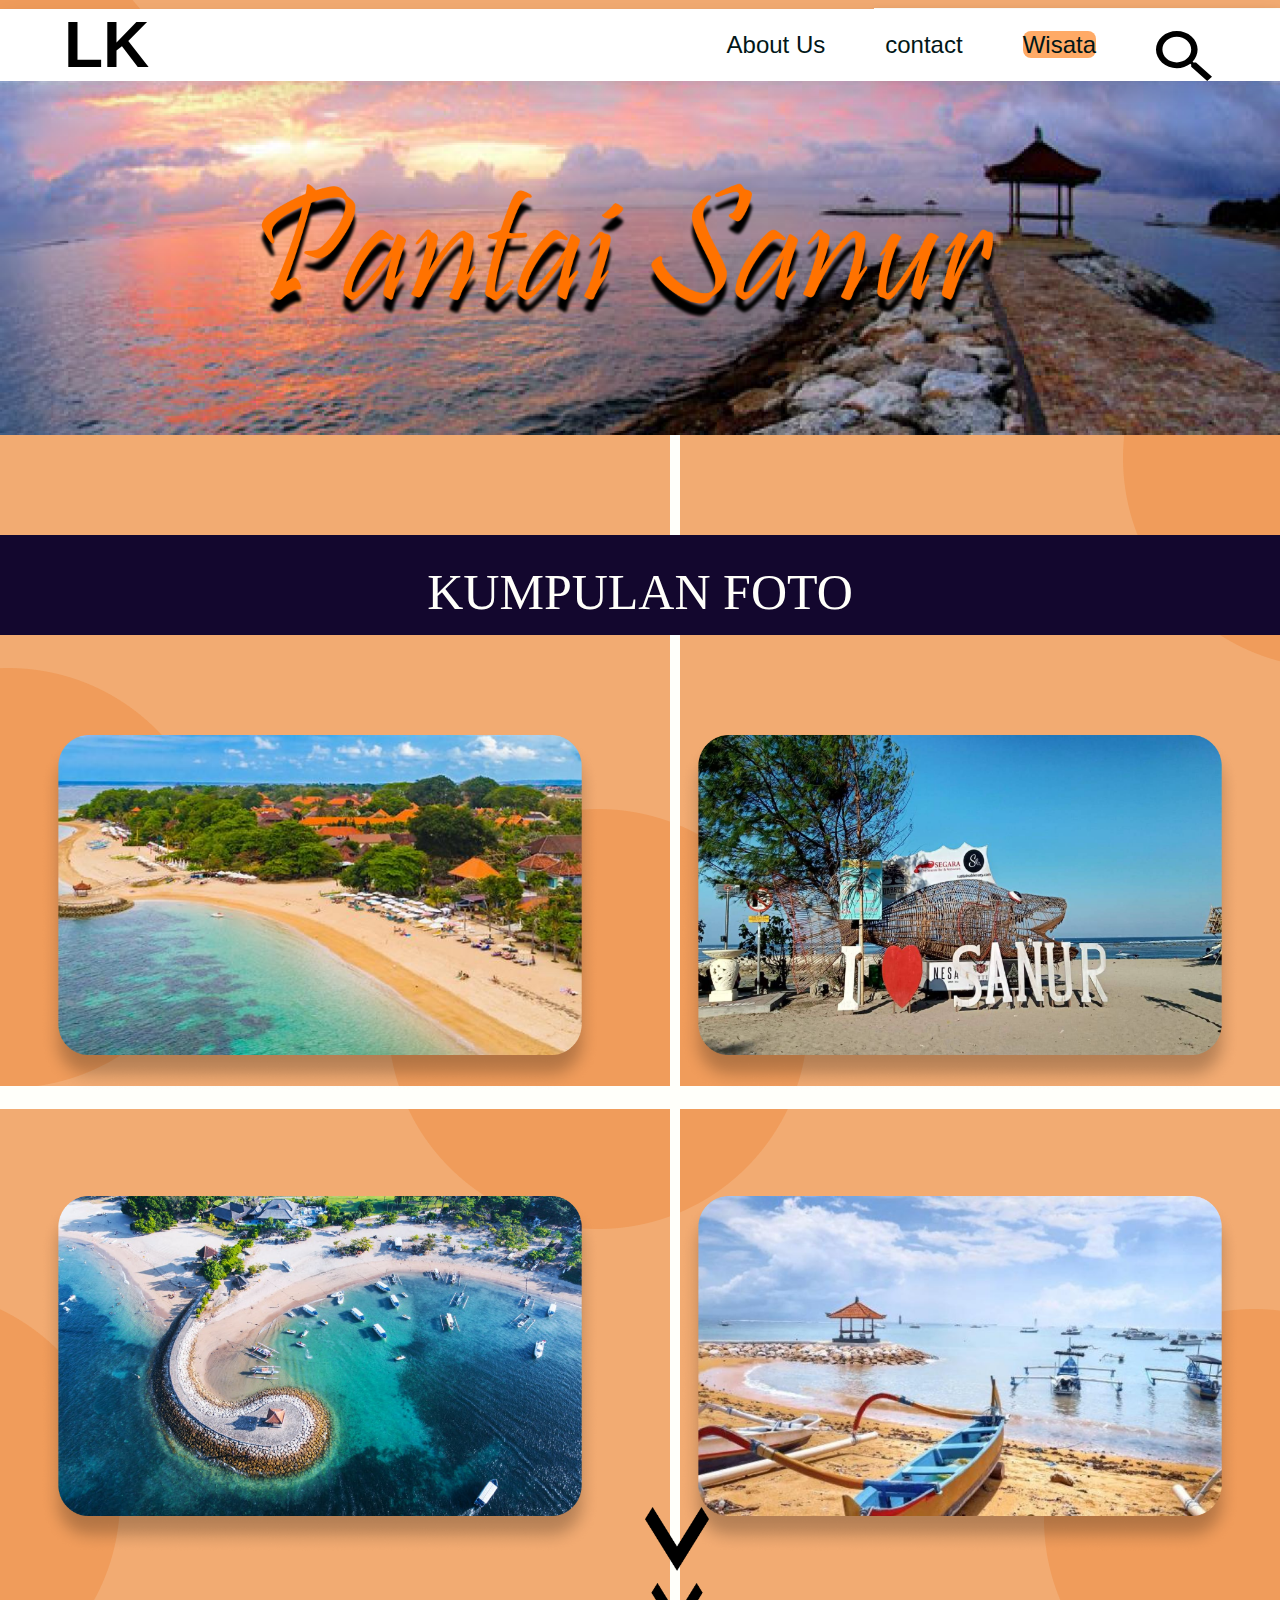
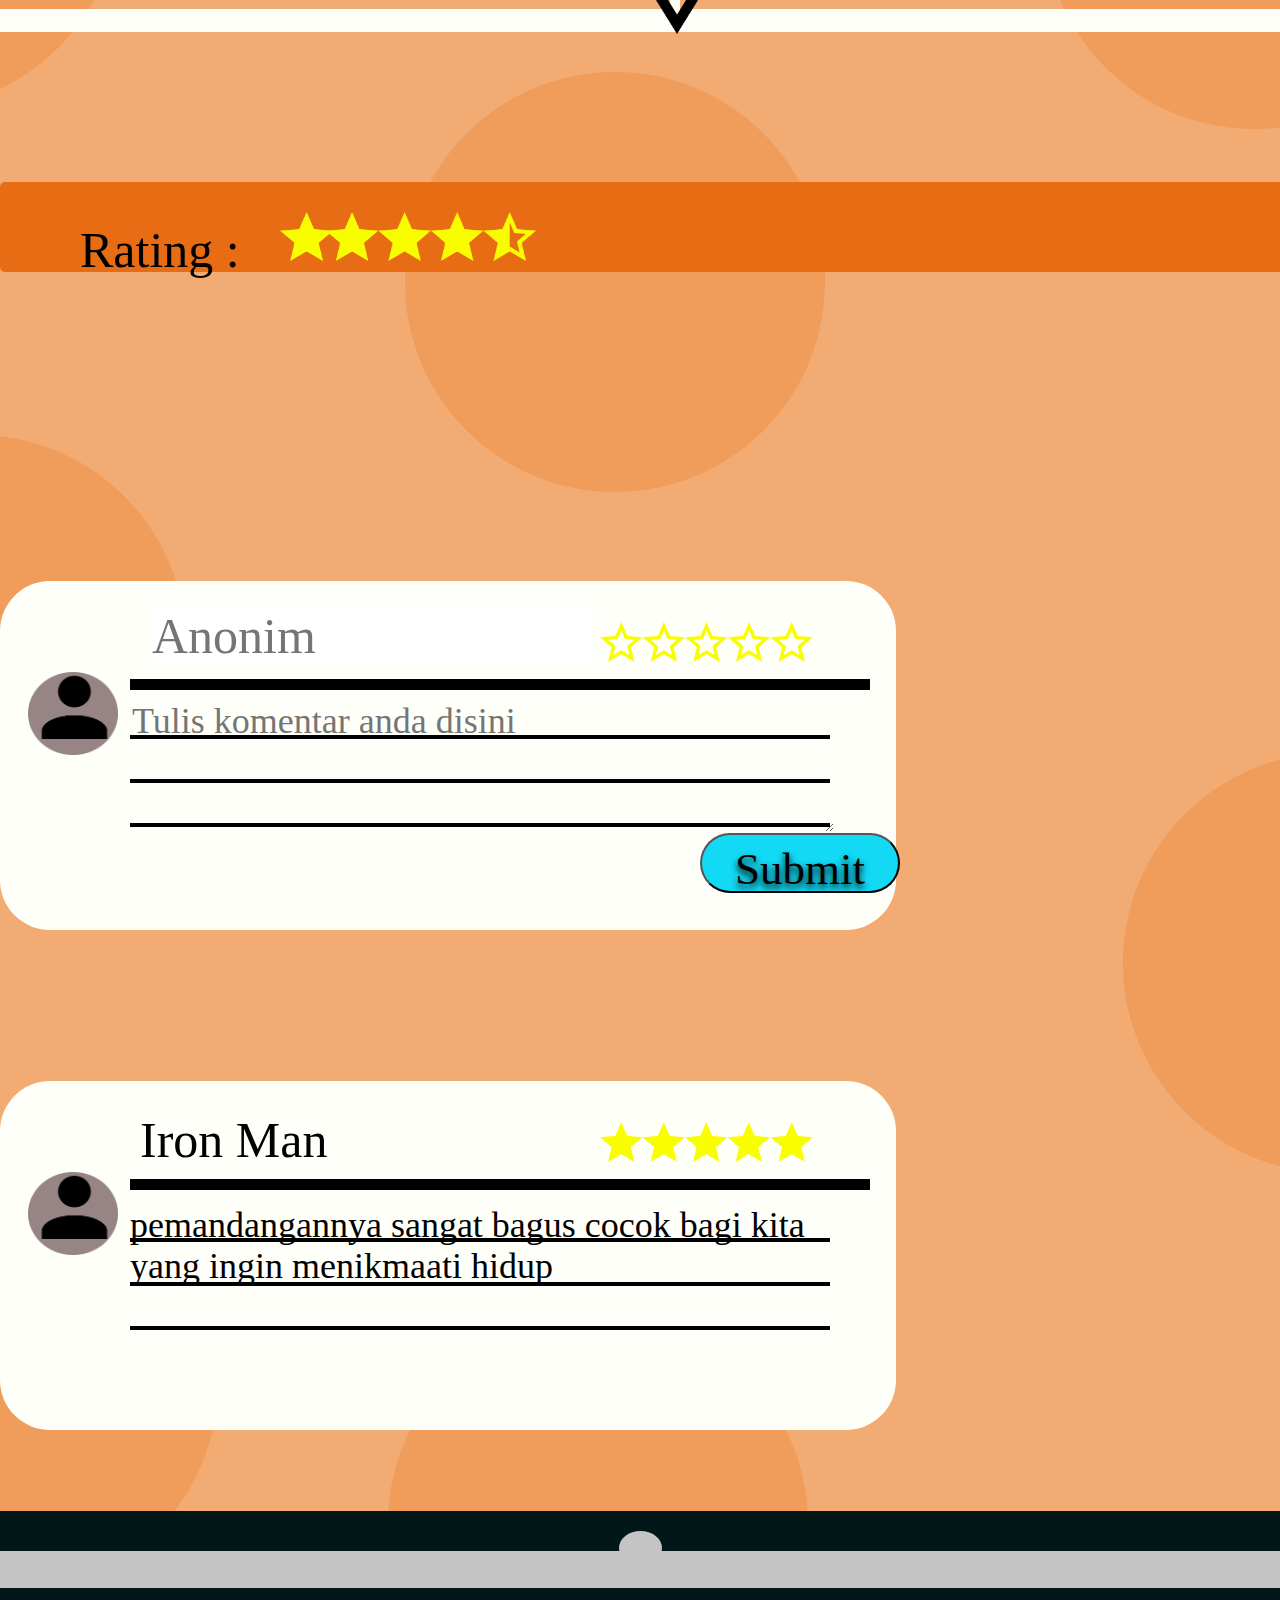
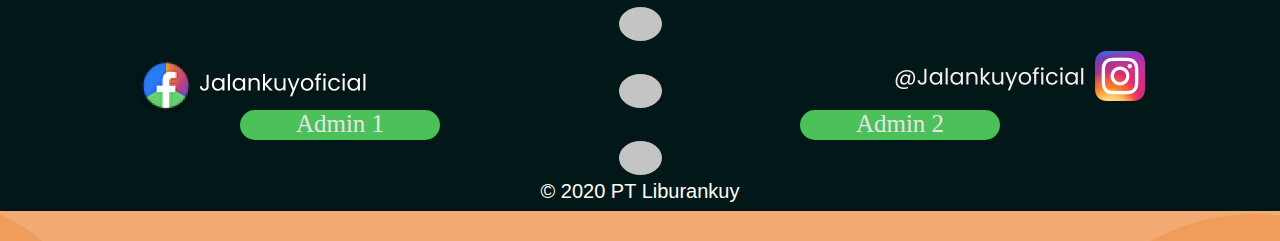
<file: pantaisanur.html>
<!DOCTYPE html>
<html lang="en">

<head>
    <meta charset="UTF-8">
    <meta name="viewport" content="width=device-width, initial-scale=1.0">
    <title>Pantai Sanur</title>
    <link rel="icon" href="gambar//icon.png">
    <link rel="stylesheet" href="style//stol.css" />
    <link rel="stylesheet" href="style//stilpapuma.css">
</head>

<body class="body1" style="background-image: url(gambar//bunderbg.png);">
    <div class="search-box">
        <input type="text" placeholder="Search here..." />
    </div>

    <div class="nav-container">
        <div class="wrapper">
            <nav>
                <div class="logo">
                    <a href="index.html">
                        LK
                    </a>
                </div>

                <ul class="nav-items">
                    <li>
                        <a href="about.html">About Us</a>
                    </li>
                    <li>
                        <a href="contact.html">contact</a>
                    </li>
                    <li>
                        <a href="#" id="wisata">Wisata</a>
                    </li>
                    <li>
                        <a class="nav-btn-container" href="#">
                            <img class="search-btn" src="gambar//search_icon.svg" alt="gambar search" />
                            <img class="close-btn" src="gambar//close_icon.svg" alt="gambar close" />
                        </a>
                    </li>
                </ul>
            </nav>
        </div>
    </div>
    <!-- gambar papuma -->
    <div class="header-content">
        <img class="gambar" src="gambar//sanur.png" alt="pantai papuma">
        <div class="container1">
            <H1>KUMPULAN FOTO</H1>
        </div>
        <div class="image-papuma">
            <a>
                <img src="gambar//sanur1.png" alt="papuma 1">
            </a>
            <a>
                <img src="gambar//sanur2.png" alt="papuma 2">
        </div>
        <div class="image-papuma" id="papuma2">
            <a>
                <img src="gambar//sanur3.png" alt="papuma 3">
            </a>
            <a>
                <img src="gambar//sanur4.png" alt="papuma 4">
        </div>
        <div class="whitbox-y"></div>
        <div class="whitbox-x"></div>
        <div class="whitbox-x1"></div>
        <div class="centang">
            <img src="gambar//centangbawah.png">
        </div>
        <div class="orenbox">
            <a>
                <p>Rating :</p>
            </a>
        </div>
        <div class="bintang4">
            <img src="gambar//bintang4.png" alt="bintang 4">
        </div>
    </div>
    <div class="user-rating">
        <img src="gambar//user-icon.png" alt="gambar user" id="koak">
        <h1 class="container-bro"></h1>
        <h1 class="star"><img src="gambar//bintangkosong.png" alt="bintang kosong"></h1>
        <input type="text" placeholder="Anonim" class="anonim">
        <h1 class="container-brow"></h1>
        <h1 class="container-brow" id="brow"></h1>
        <h1 class="container-brow" id="brow"></h1>
        <input class="submit" type="submit" value="Submit">
        <div class="comenbr">
            <textarea class="komen" id="komen" type="text" maxlength="141" placeholder="Tulis komentar anda disini"></textarea>
        </div>
    </div>

    <div class="user-rating" id="nn">
        <img src="gambar//user-icon.png" alt="gambar user" id="koak">
        <h1 class="container-bro"></h1>
        <h1 class="star"><img src="gambar//bintang5.png" alt="bintang kosong"></h1>
        <h1 class="name-n">Iron Man</h1>
        <h1 class="container-brow"></h1>
        <h1 class="container-brow" id="brow"></h1>
        <h1 class="container-brow" id="brow"></h1>
        <div class="comenbr">
            <h1 class="komen">pemandangannya sangat bagus cocok bagi kita yang ingin menikmaati hidup</h1>
        </div>
    </div>

    <!-- akhir gambar -->

    <div class="bottom-1" id="bottom-1-objek">
        <div class="withbox" id="with">

        </div>
        <div class="wrapper2">
            <div class="sosial-icon">
                <a href="https://www.instagram.com/manciingkuyyy/" id="iconig" target="_blank">
                    <img class="jarak" src="gambar//instagram.png" alt="instagram" />
                </a>
                <a href="https://www.facebook.com/sasuke.evilz" id="iconfb" target="_blank">
                    <img class="jarak2" src="gambar//facebook.png" alt="facebook" />
                </a>
            </div>
        </div>
        <div class="admin" id="anjkj">
            <img src="gambar//bunder.svg" alt="bunder">
            <a href="https://wa.me/6285230196208" id="admin1" target="_blank">
                <p>Admin 1</p>
            </a>
            <a href="https://wa.me/6287701017058" id="admin2" target="_blank">
                <p>Admin 2</p>
            </a>
        </div>
    </div>
    <div class="footer">
        <p>© 2020 PT Liburankuy</p>
    </div>
    </div>
    <script src="script//main.js"></script>

</body>

</html>
</file>
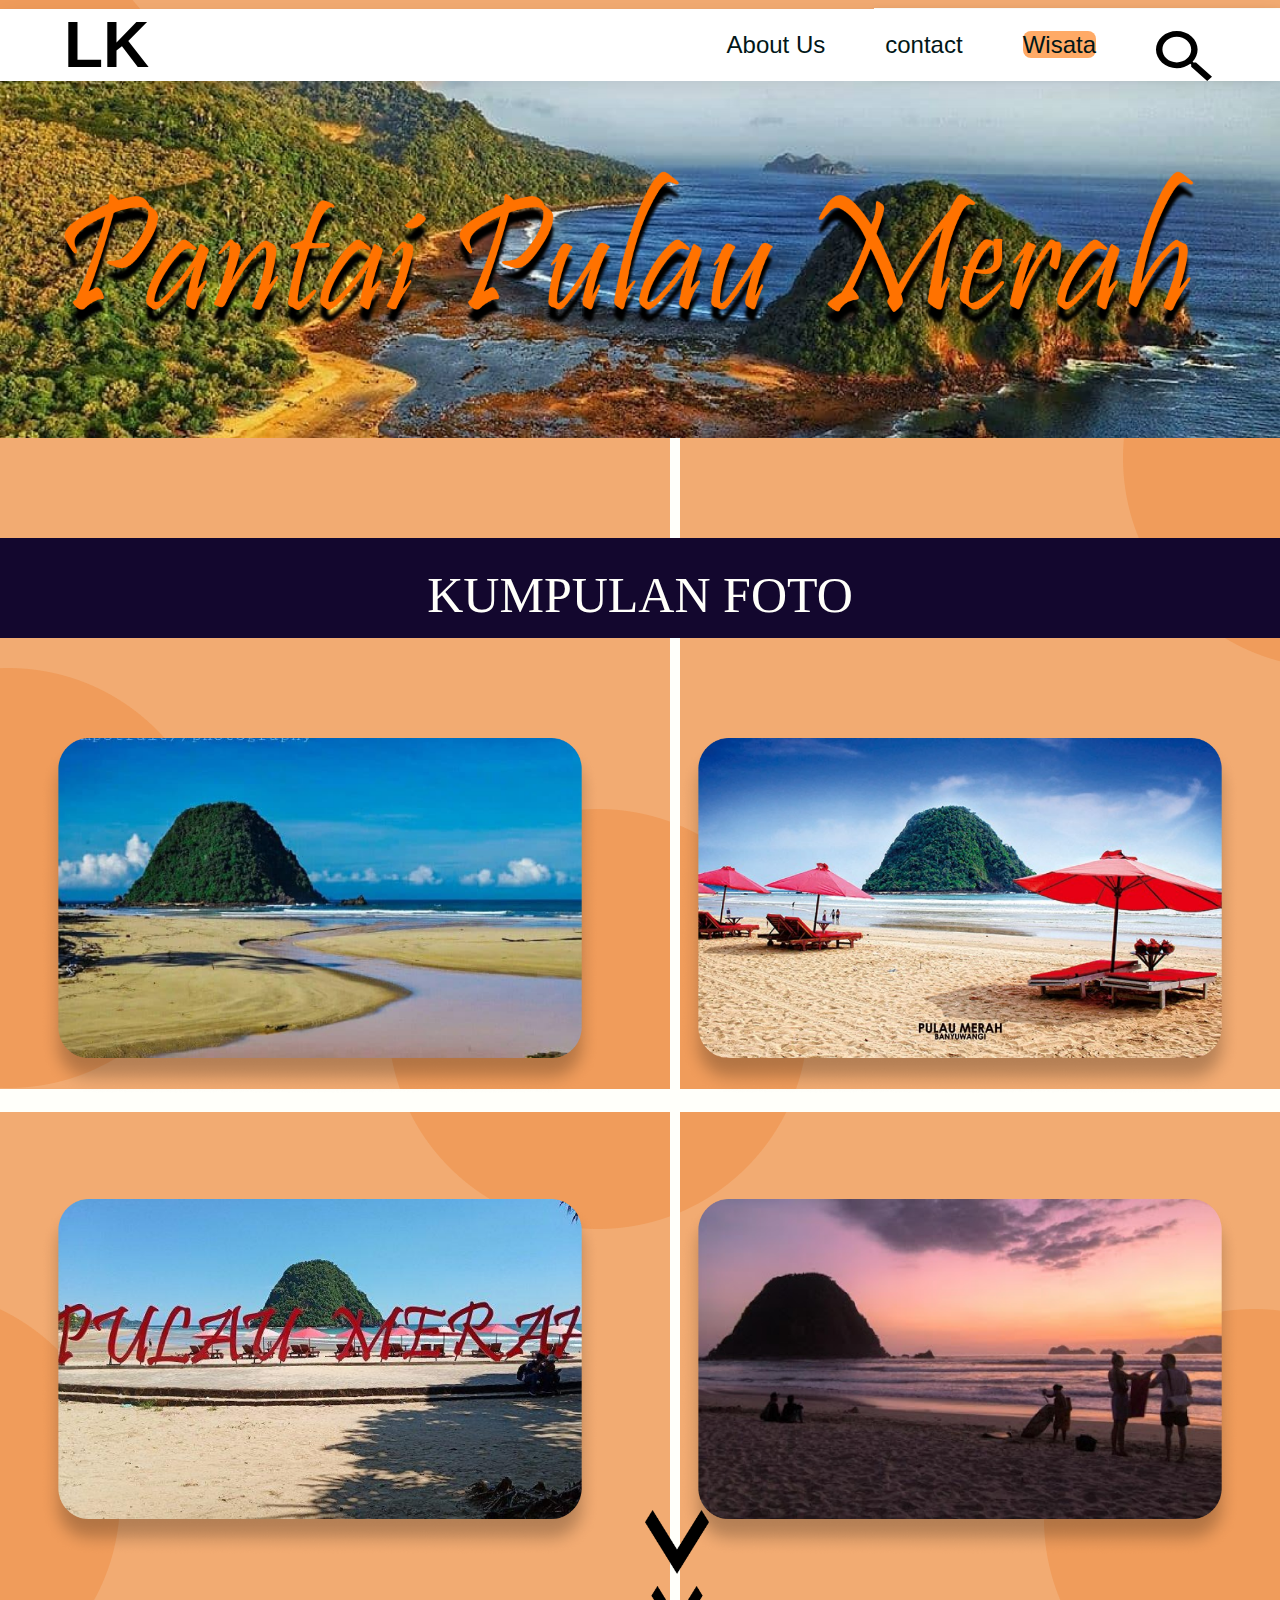
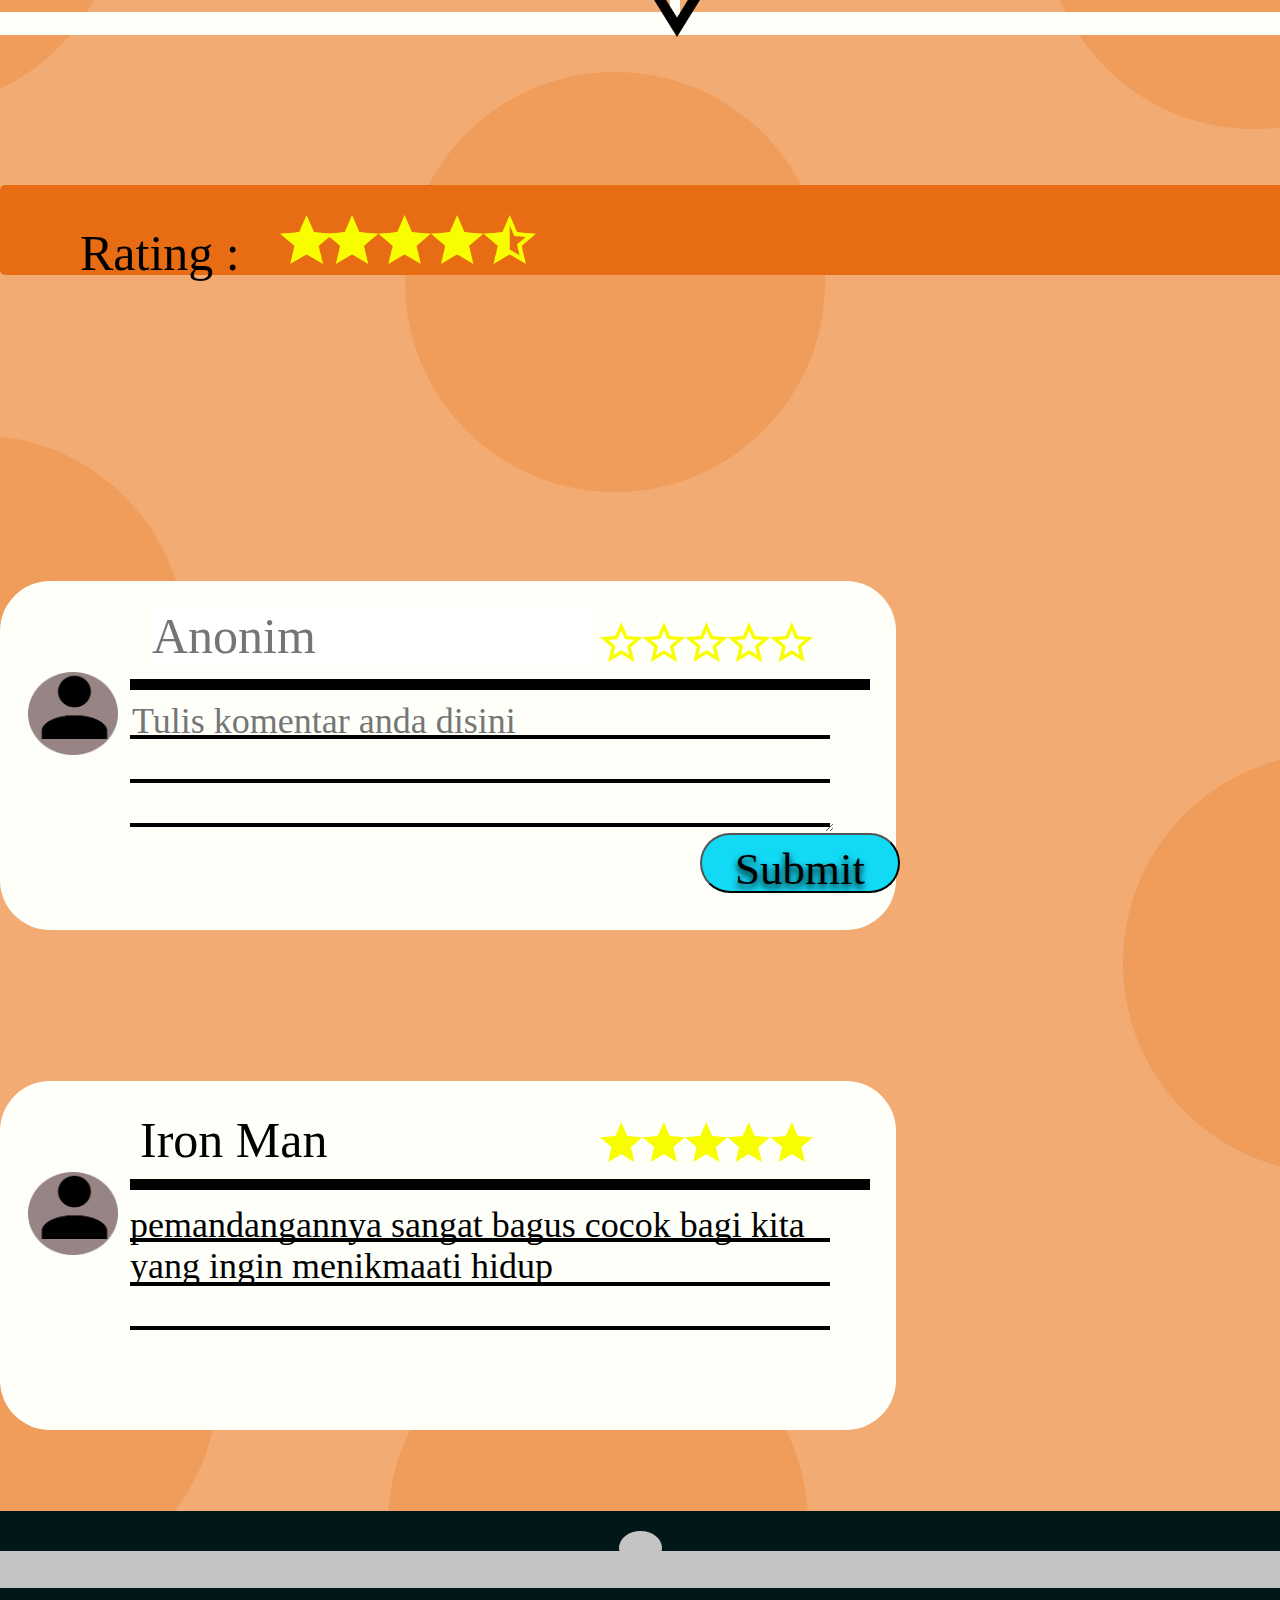
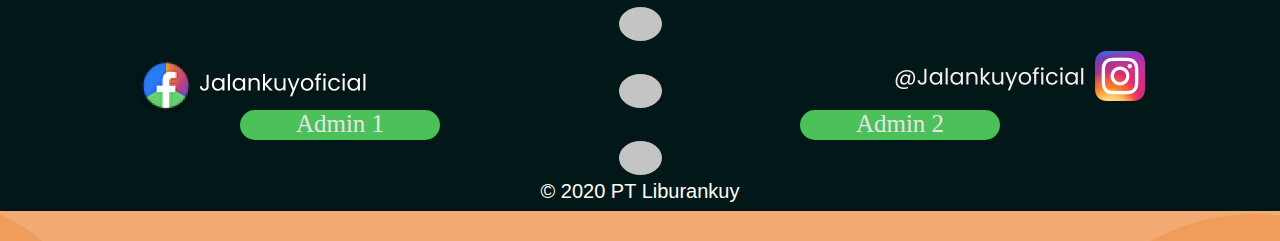
<file: pulaumerah.html>
<!DOCTYPE html>
<html lang="en">

<head>
    <meta charset="UTF-8">
    <meta name="viewport" content="width=device-width, initial-scale=1.0">
    <title>Pantai Pulau Merah</title>
    <link rel="icon" href="gambar//icon.png">
    <link rel="stylesheet" href="style//stol.css" />
    <link rel="stylesheet" href="style//stilpapuma.css">
</head>

<body class="body1" style="background-image: url(gambar//bunderbg.png);">
    <div class="search-box">
        <input type="text" placeholder="Search here..." />
    </div>

    <div class="nav-container">
        <div class="wrapper">
            <nav>
                <div class="logo">
                    <a href="index.html">
                        LK
                    </a>
                </div>

                <ul class="nav-items">
                    <li>
                        <a href="about.html">About Us</a>
                    </li>
                    <li>
                        <a href="contact.html">contact</a>
                    </li>
                    <li>
                        <a href="#" id="wisata">Wisata</a>
                    </li>
                    <li>
                        <a class="nav-btn-container" href="#">
                            <img class="search-btn" src="gambar//search_icon.svg" alt="gambar search" />
                            <img class="close-btn" src="gambar//close_icon.svg" alt="gambar close" />
                        </a>
                    </li>
                </ul>
            </nav>
        </div>
    </div>
    <!-- gambar papuma -->
    <div class="header-content">
        <img class="gambar" src="gambar//pm.png" alt="pantai papuma">
        <div class="container1">
            <H1>KUMPULAN FOTO</H1>
        </div>
        <div class="image-papuma">
            <a>
                <img src="gambar//pm1.png" alt="papuma 1">
            </a>
            <a>
                <img src="gambar//pm2.png" alt="papuma 2">
        </div>
        <div class="image-papuma" id="papuma2">
            <a>
                <img src="gambar//pm3.png" alt="papuma 3">
            </a>
            <a>
                <img src="gambar//pm4.png" alt="papuma 4">
        </div>
        <div class="whitbox-y"></div>
        <div class="whitbox-x"></div>
        <div class="whitbox-x1"></div>
        <div class="centang">
            <img src="gambar//centangbawah.png">
        </div>
        <div class="orenbox">
            <a>
                <p>Rating :</p>
            </a>
        </div>
        <div class="bintang4">
            <img src="gambar//bintang4.png" alt="bintang 4">
        </div>
    </div>
    <div class="user-rating">
        <img src="gambar//user-icon.png" alt="gambar user" id="koak">
        <h1 class="container-bro"></h1>
        <h1 class="star"><img src="gambar//bintangkosong.png" alt="bintang kosong"></h1>
        <input type="text" placeholder="Anonim" class="anonim">
        <h1 class="container-brow"></h1>
        <h1 class="container-brow" id="brow"></h1>
        <h1 class="container-brow" id="brow"></h1>
        <input class="submit" type="submit" value="Submit">
        <div class="comenbr">
            <textarea class="komen" id="komen" type="text" maxlength="141" placeholder="Tulis komentar anda disini"></textarea>
        </div>
    </div>

    <div class="user-rating" id="nn">
        <img src="gambar//user-icon.png" alt="gambar user" id="koak">
        <h1 class="container-bro"></h1>
        <h1 class="star"><img src="gambar//bintang5.png" alt="bintang kosong"></h1>
        <h1 class="name-n">Iron Man</h1>
        <h1 class="container-brow"></h1>
        <h1 class="container-brow" id="brow"></h1>
        <h1 class="container-brow" id="brow"></h1>
        <div class="comenbr">
            <h1 class="komen">pemandangannya sangat bagus cocok bagi kita yang ingin menikmaati hidup</h1>
        </div>
    </div>

    <!-- akhir gambar -->

    <div class="bottom-1" id="bottom-1-objek">
        <div class="withbox" id="with">

        </div>
        <div class="wrapper2">
            <div class="sosial-icon">
                <a href="https://www.instagram.com/manciingkuyyy/" id="iconig" target="_blank">
                    <img class="jarak" src="gambar//instagram.png" alt="instagram" />
                </a>
                <a href="https://www.facebook.com/sasuke.evilz" id="iconfb" target="_blank">
                    <img class="jarak2" src="gambar//facebook.png" alt="facebook" />
                </a>
            </div>
        </div>
        <div class="admin" id="anjkj">
            <img src="gambar//bunder.svg" alt="bunder">
            <a href="https://wa.me/6285230196208" id="admin1" target="_blank">
                <p>Admin 1</p>
            </a>
            <a href="https://wa.me/6287701017058" id="admin2" target="_blank">
                <p>Admin 2</p>
            </a>
        </div>
    </div>
    <div class="footer">
        <p>© 2020 PT Liburankuy</p>
    </div>
    </div>
    <script src="script//main.js"></script>

</body>

</html>
</file>
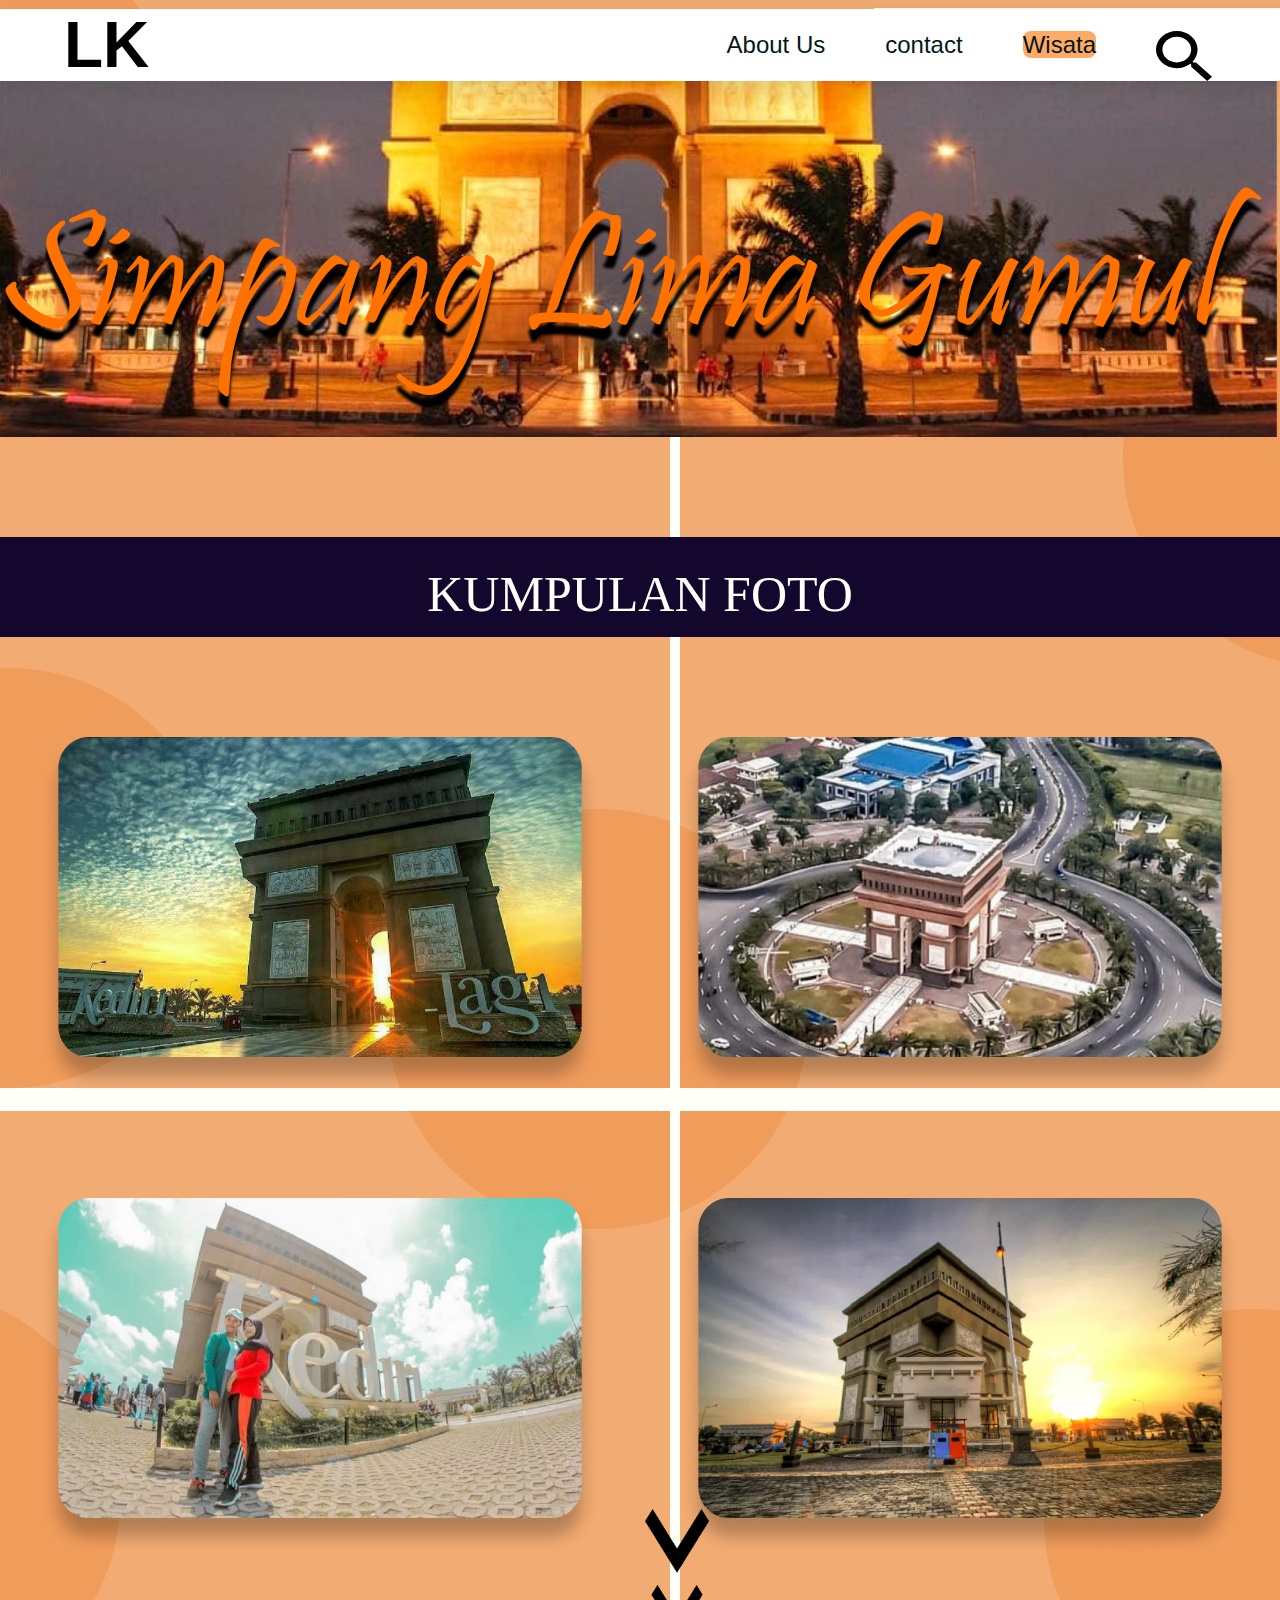
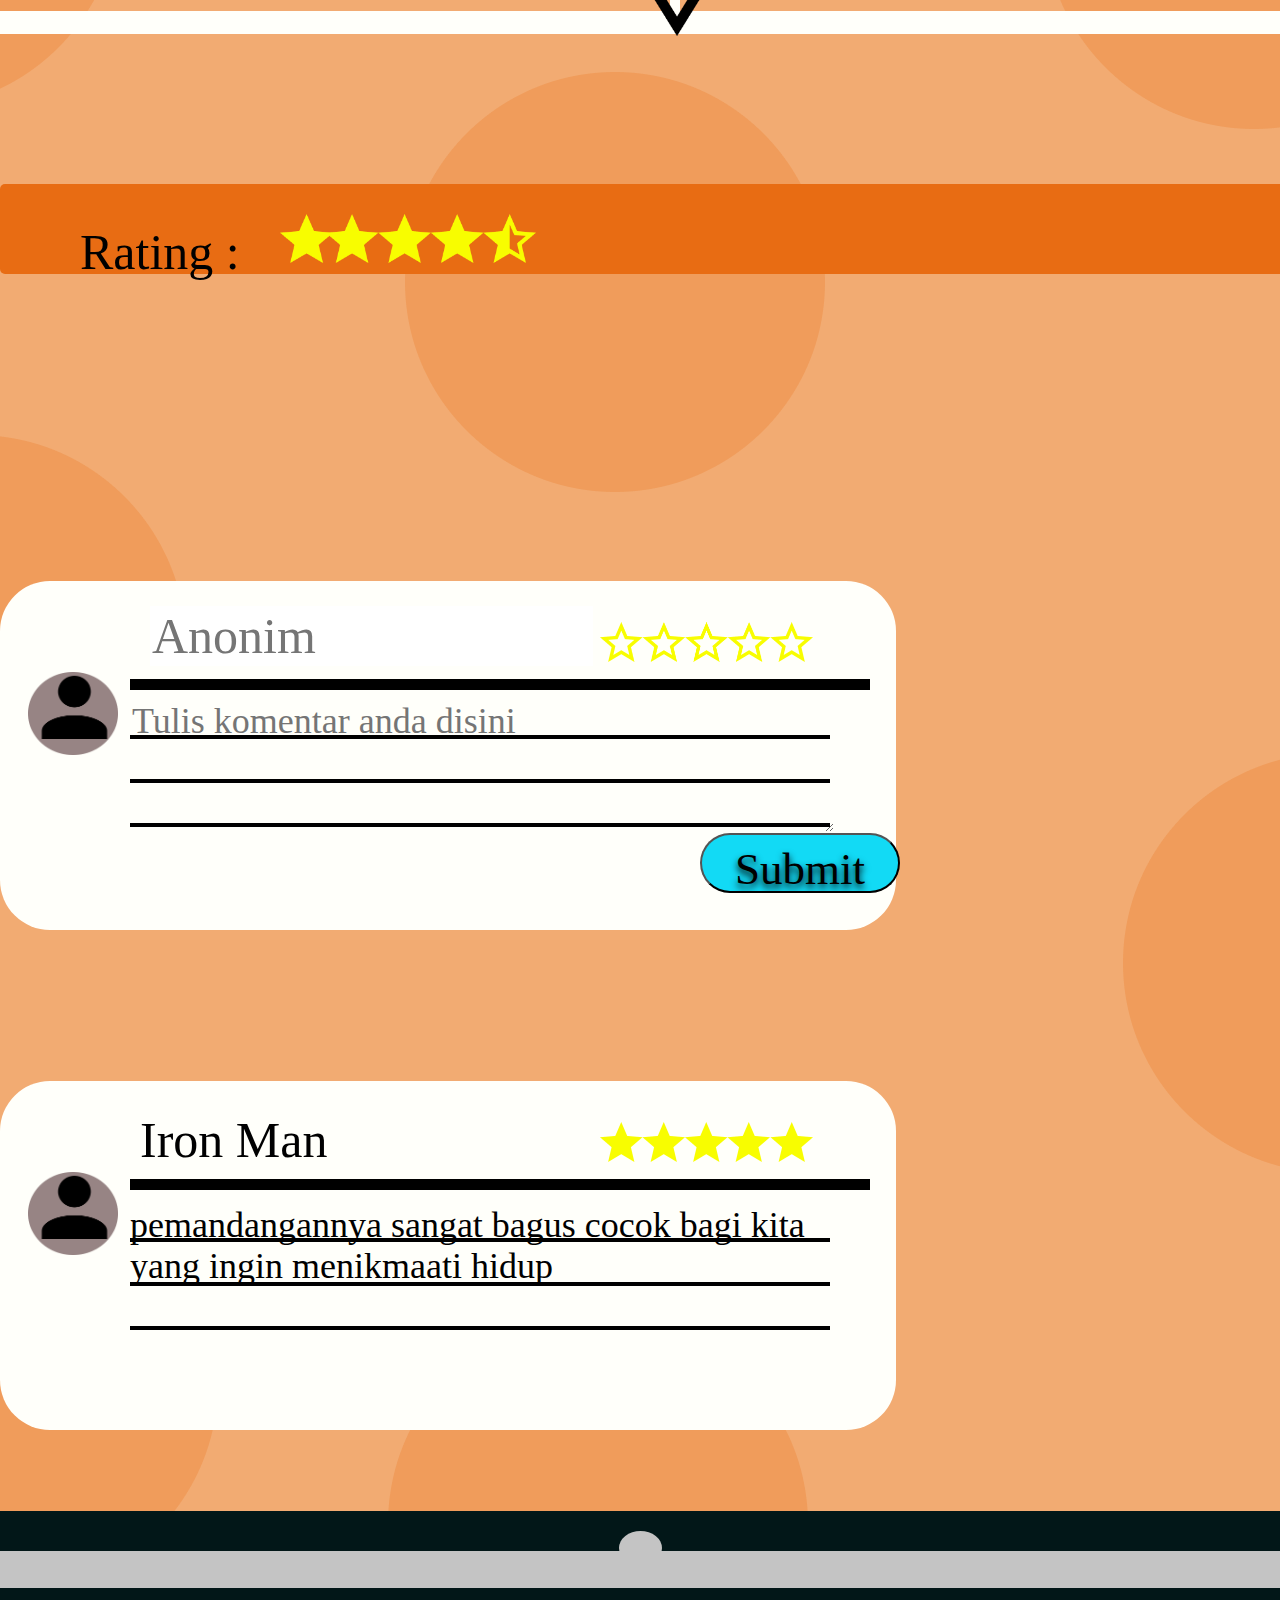
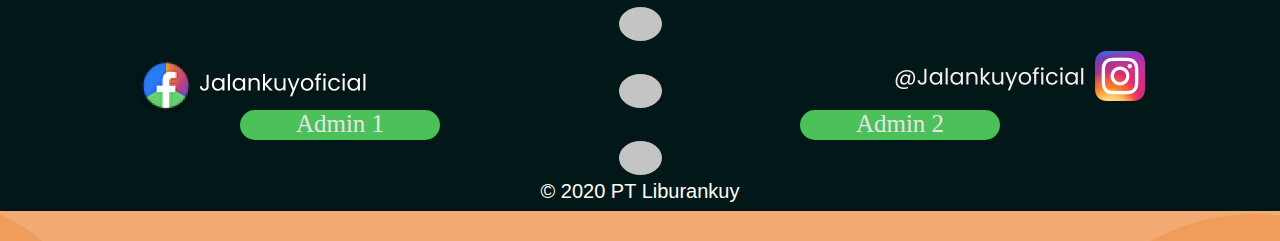
<file: simpanglima.html>
<!DOCTYPE html>
<html lang="en">

<head>
    <meta charset="UTF-8">
    <meta name="viewport" content="width=device-width, initial-scale=1.0">
    <title>Simpang Lima Gumul</title>
    <link rel="icon" href="gambar//icon.png">
    <link rel="stylesheet" href="style//stol.css" />
    <link rel="stylesheet" href="style//stilpapuma.css">
</head>

<body class="body1" style="background-image: url(gambar//bunderbg.png);">
    <div class="search-box">
        <input type="text" placeholder="Search here..." />
    </div>

    <div class="nav-container">
        <div class="wrapper">
            <nav>
                <div class="logo">
                    <a href="index.html">
                        LK
                    </a>
                </div>

                <ul class="nav-items">
                    <li>
                        <a href="about.html">About Us</a>
                    </li>
                    <li>
                        <a href="contact.html">contact</a>
                    </li>
                    <li>
                        <a href="#" id="wisata">Wisata</a>
                    </li>
                    <li>
                        <a class="nav-btn-container" href="#">
                            <img class="search-btn" src="gambar//search_icon.svg" alt="gambar search" />
                            <img class="close-btn" src="gambar//close_icon.svg" alt="gambar close" />
                        </a>
                    </li>
                </ul>
            </nav>
        </div>
    </div>
    <!-- gambar papuma -->
    <div class="header-content">
        <img class="gambar" src="gambar//simpang.png" alt="pantai papuma">
        <div class="container1">
            <H1>KUMPULAN FOTO</H1>
        </div>
        <div class="image-papuma">
            <a>
                <img src="gambar//simpang1.png" alt="papuma 1">
            </a>
            <a>
                <img src="gambar//simpang2.png" alt="papuma 2">
        </div>
        <div class="image-papuma" id="papuma2">
            <a>
                <img src="gambar//simpang3.png" alt="papuma 3">
            </a>
            <a>
                <img src="gambar//simpang4.png" alt="papuma 4">
        </div>
        <div class="whitbox-y"></div>
        <div class="whitbox-x"></div>
        <div class="whitbox-x1"></div>
        <div class="centang">
            <img src="gambar//centangbawah.png">
        </div>
        <div class="orenbox">
            <a>
                <p>Rating :</p>
            </a>
        </div>
        <div class="bintang4">
            <img src="gambar//bintang4.png" alt="bintang 4">
        </div>
    </div>
    <div class="user-rating">
        <img src="gambar//user-icon.png" alt="gambar user" id="koak">
        <h1 class="container-bro"></h1>
        <h1 class="star"><img src="gambar//bintangkosong.png" alt="bintang kosong"></h1>
        <input type="text" placeholder="Anonim" class="anonim">
        <h1 class="container-brow"></h1>
        <h1 class="container-brow" id="brow"></h1>
        <h1 class="container-brow" id="brow"></h1>
        <input class="submit" type="submit" value="Submit">
        <div class="comenbr">
            <textarea class="komen" id="komen" type="text" maxlength="141" placeholder="Tulis komentar anda disini"></textarea>
        </div>
    </div>

    <div class="user-rating" id="nn">
        <img src="gambar//user-icon.png" alt="gambar user" id="koak">
        <h1 class="container-bro"></h1>
        <h1 class="star"><img src="gambar//bintang5.png" alt="bintang kosong"></h1>
        <h1 class="name-n">Iron Man</h1>
        <h1 class="container-brow"></h1>
        <h1 class="container-brow" id="brow"></h1>
        <h1 class="container-brow" id="brow"></h1>
        <div class="comenbr">
            <h1 class="komen">pemandangannya sangat bagus cocok bagi kita yang ingin menikmaati hidup</h1>
        </div>
    </div>

    <!-- akhir gambar -->

    <div class="bottom-1" id="bottom-1-objek">
        <div class="withbox" id="with">

        </div>
        <div class="wrapper2">
            <div class="sosial-icon">
                <a href="https://www.instagram.com/manciingkuyyy/" id="iconig" target="_blank">
                    <img class="jarak" src="gambar//instagram.png" alt="instagram" />
                </a>
                <a href="https://www.facebook.com/sasuke.evilz" id="iconfb" target="_blank">
                    <img class="jarak2" src="gambar//facebook.png" alt="facebook" />
                </a>
            </div>
        </div>
        <div class="admin" id="anjkj">
            <img src="gambar//bunder.svg" alt="bunder">
            <a href="https://wa.me/6285230196208" id="admin1" target="_blank">
                <p>Admin 1</p>
            </a>
            <a href="https://wa.me/6287701017058" id="admin2" target="_blank">
                <p>Admin 2</p>
            </a>
        </div>
    </div>
    <div class="footer">
        <p>© 2020 PT Liburankuy</p>
    </div>
    </div>
    <script src="script//main.js"></script>

</body>

</html>
</file>
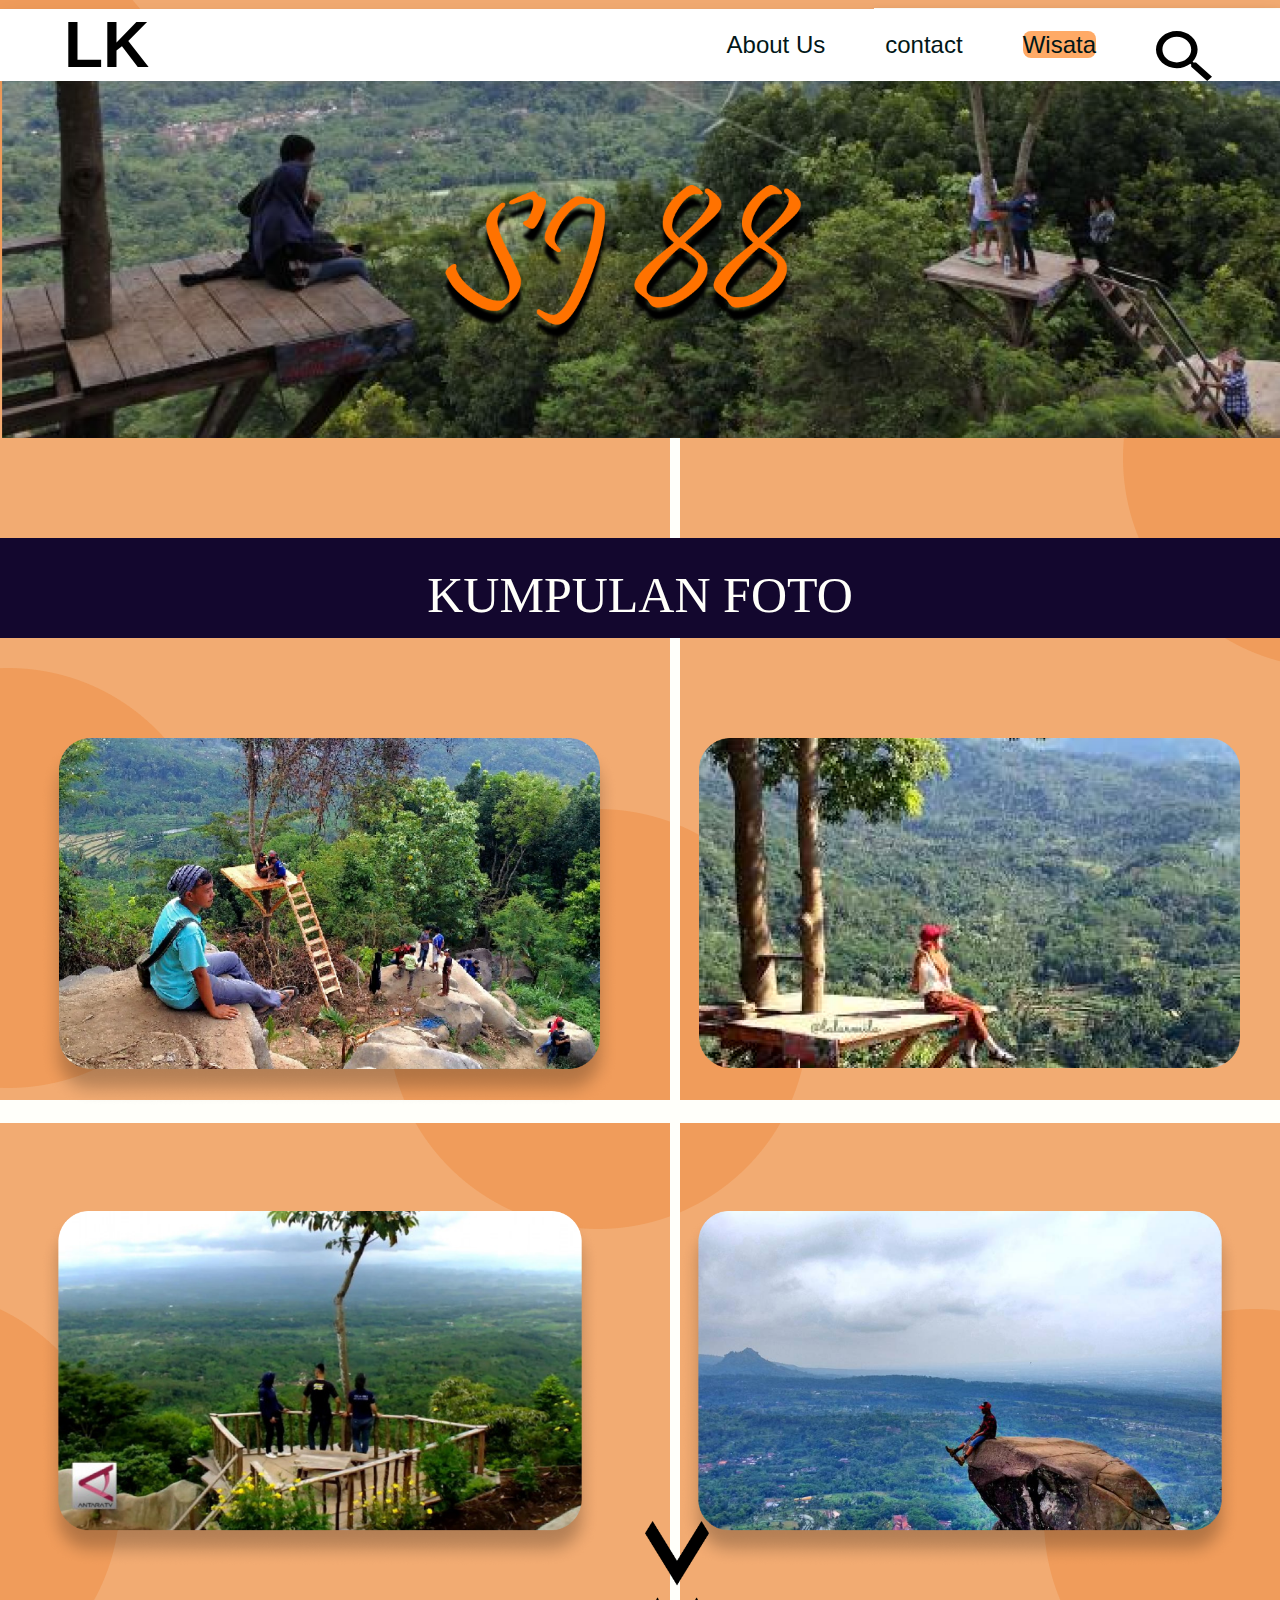
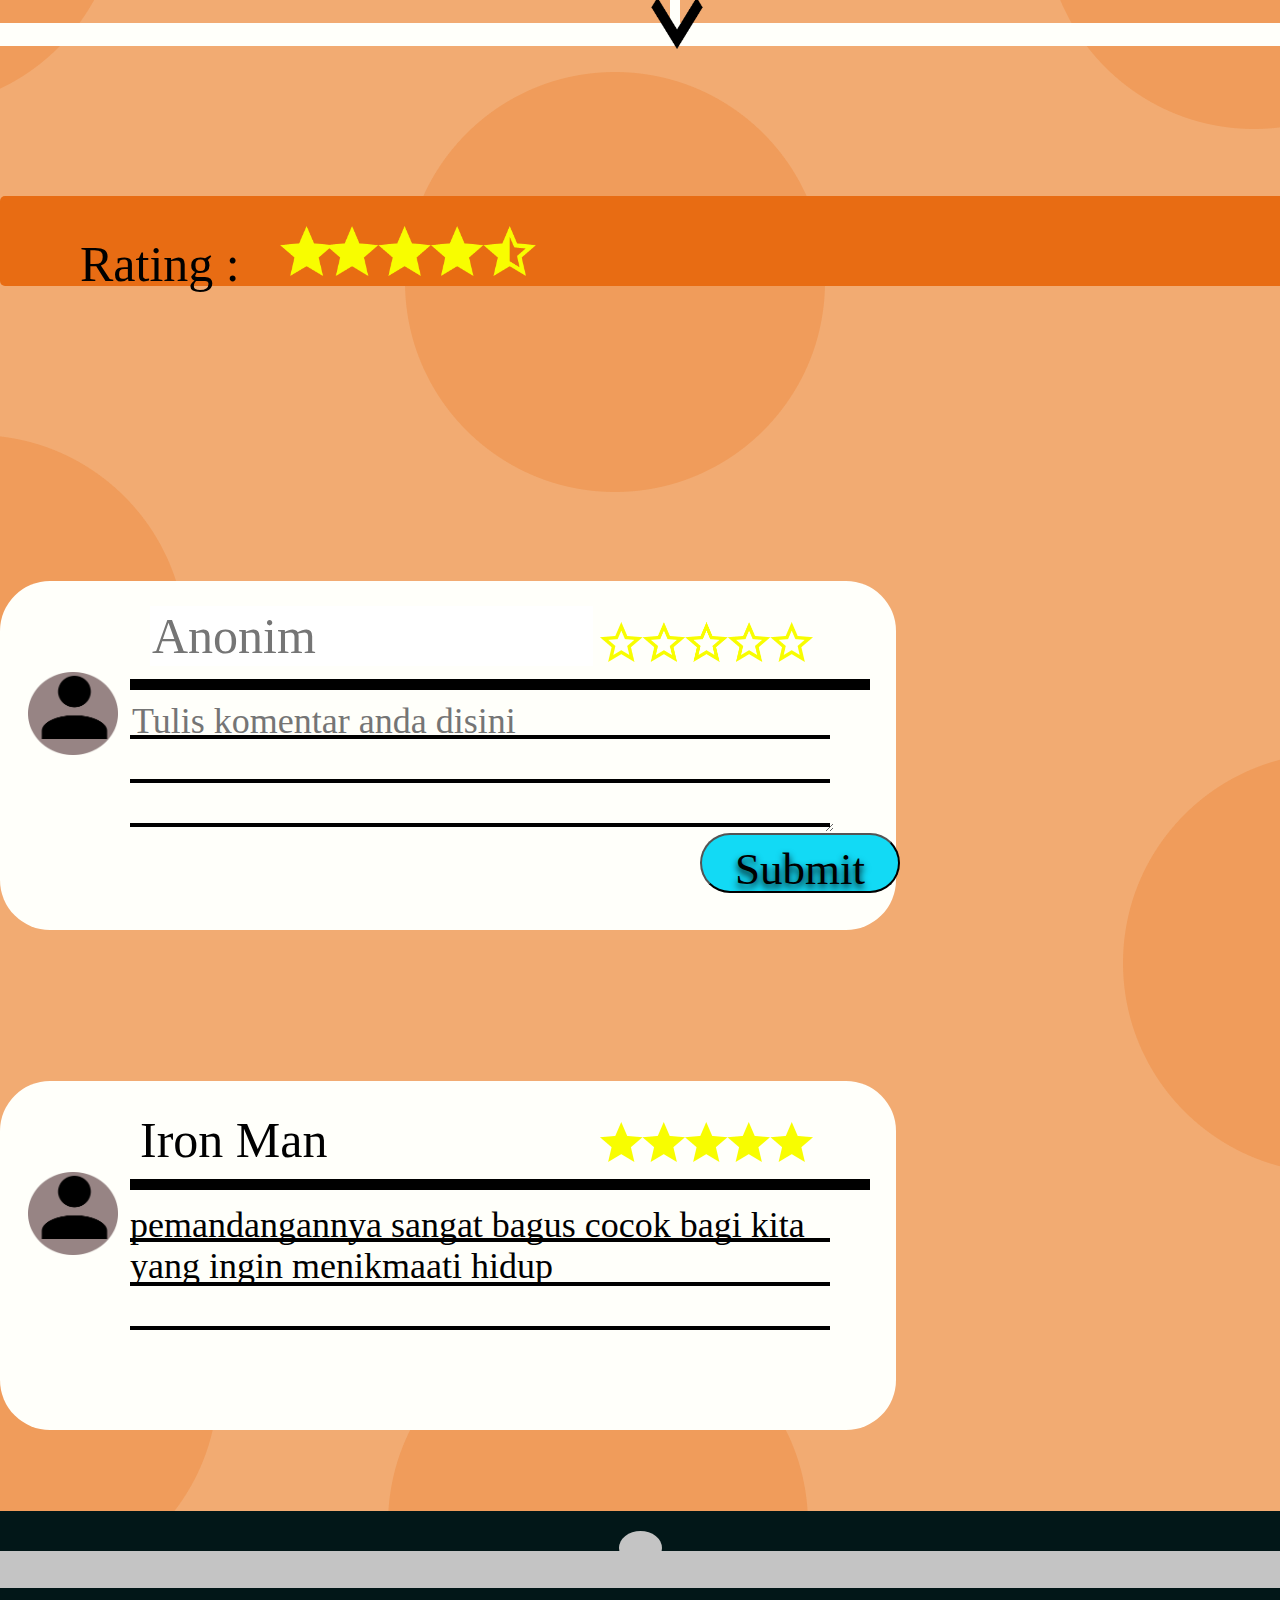
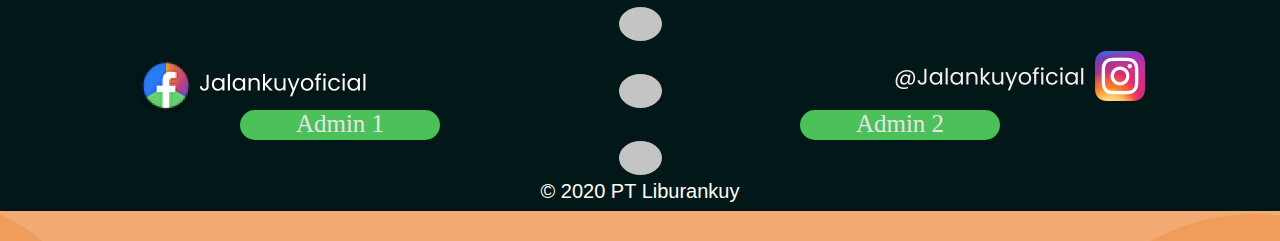
<file: sj88.html>
<!DOCTYPE html>
<html lang="en">

<head>
    <meta charset="UTF-8">
    <meta name="viewport" content="width=device-width, initial-scale=1.0">
    <title>SJ 88</title>
    <link rel="icon" href="gambar//icon.png">
    <link rel="stylesheet" href="style//stol.css" />
    <link rel="stylesheet" href="style//stilpapuma.css">
</head>

<body class="body1" style="background-image: url(gambar//bunderbg.png);">
    <div class="search-box">
        <input type="text" placeholder="Search here..." />
    </div>

    <div class="nav-container">
        <div class="wrapper">
            <nav>
                <div class="logo">
                    <a href="index.html">
                        LK
                    </a>
                </div>

                <ul class="nav-items">
                    <li>
                        <a href="about.html">About Us</a>
                    </li>
                    <li>
                        <a href="contact.html">contact</a>
                    </li>
                    <li>
                        <a href="#" id="wisata">Wisata</a>
                    </li>
                    <li>
                        <a class="nav-btn-container" href="#">
                            <img class="search-btn" src="gambar//search_icon.svg" alt="gambar search" />
                            <img class="close-btn" src="gambar//close_icon.svg" alt="gambar close" />
                        </a>
                    </li>
                </ul>
            </nav>
        </div>
    </div>
    <!-- gambar papuma -->
    <div class="header-content">
        <img class="gambar" src="gambar//j88.png" alt="pantai papuma">
        <div class="container1">
            <H1>KUMPULAN FOTO</H1>
        </div>
        <div class="image-papuma">
            <a>
                <img src="gambar//j881.png" alt="papuma 1">
            </a>
            <a>
                <img src="gambar//j882.png" alt="papuma 2">
        </div>
        <div class="image-papuma" id="papuma2">
            <a>
                <img src="gambar//j883.png" alt="papuma 3">
            </a>
            <a>
                <img src="gambar//j884.png" alt="papuma 4">
        </div>
        <div class="whitbox-y"></div>
        <div class="whitbox-x"></div>
        <div class="whitbox-x1"></div>
        <div class="centang">
            <img src="gambar//centangbawah.png">
        </div>
        <div class="orenbox">
            <a>
                <p>Rating :</p>
            </a>
        </div>
        <div class="bintang4">
            <img src="gambar//bintang4.png" alt="bintang 4">
        </div>
    </div>
    <div class="user-rating">
        <img src="gambar//user-icon.png" alt="gambar user" id="koak">
        <h1 class="container-bro"></h1>
        <h1 class="star"><img src="gambar//bintangkosong.png" alt="bintang kosong"></h1>
        <input type="text" placeholder="Anonim" class="anonim">
        <h1 class="container-brow"></h1>
        <h1 class="container-brow" id="brow"></h1>
        <h1 class="container-brow" id="brow"></h1>
        <input class="submit" type="submit" value="Submit">
        <div class="comenbr">
            <textarea class="komen" id="komen" type="text" maxlength="141" placeholder="Tulis komentar anda disini"></textarea>
        </div>
    </div>

    <div class="user-rating" id="nn">
        <img src="gambar//user-icon.png" alt="gambar user" id="koak">
        <h1 class="container-bro"></h1>
        <h1 class="star"><img src="gambar//bintang5.png" alt="bintang kosong"></h1>
        <h1 class="name-n">Iron Man</h1>
        <h1 class="container-brow"></h1>
        <h1 class="container-brow" id="brow"></h1>
        <h1 class="container-brow" id="brow"></h1>
        <div class="comenbr">
            <h1 class="komen">pemandangannya sangat bagus cocok bagi kita yang ingin menikmaati hidup</h1>
        </div>
    </div>

    <!-- akhir gambar -->

    <div class="bottom-1" id="bottom-1-objek">
        <div class="withbox" id="with">

        </div>
        <div class="wrapper2">
            <div class="sosial-icon">
                <a href="https://www.instagram.com/manciingkuyyy/" id="iconig" target="_blank">
                    <img class="jarak" src="gambar//instagram.png" alt="instagram" />
                </a>
                <a href="https://www.facebook.com/sasuke.evilz" id="iconfb" target="_blank">
                    <img class="jarak2" src="gambar//facebook.png" alt="facebook" />
                </a>
            </div>
        </div>
        <div class="admin" id="anjkj">
            <img src="gambar//bunder.svg" alt="bunder">
            <a href="https://wa.me/6285230196208" id="admin1" target="_blank">
                <p>Admin 1</p>
            </a>
            <a href="https://wa.me/6287701017058" id="admin2" target="_blank">
                <p>Admin 2</p>
            </a>
        </div>
    </div>
    <div class="footer">
        <p>© 2020 PT Liburankuy</p>
    </div>
    </div>
    <script src="script//main.js"></script>

</body>

</html>
</file>
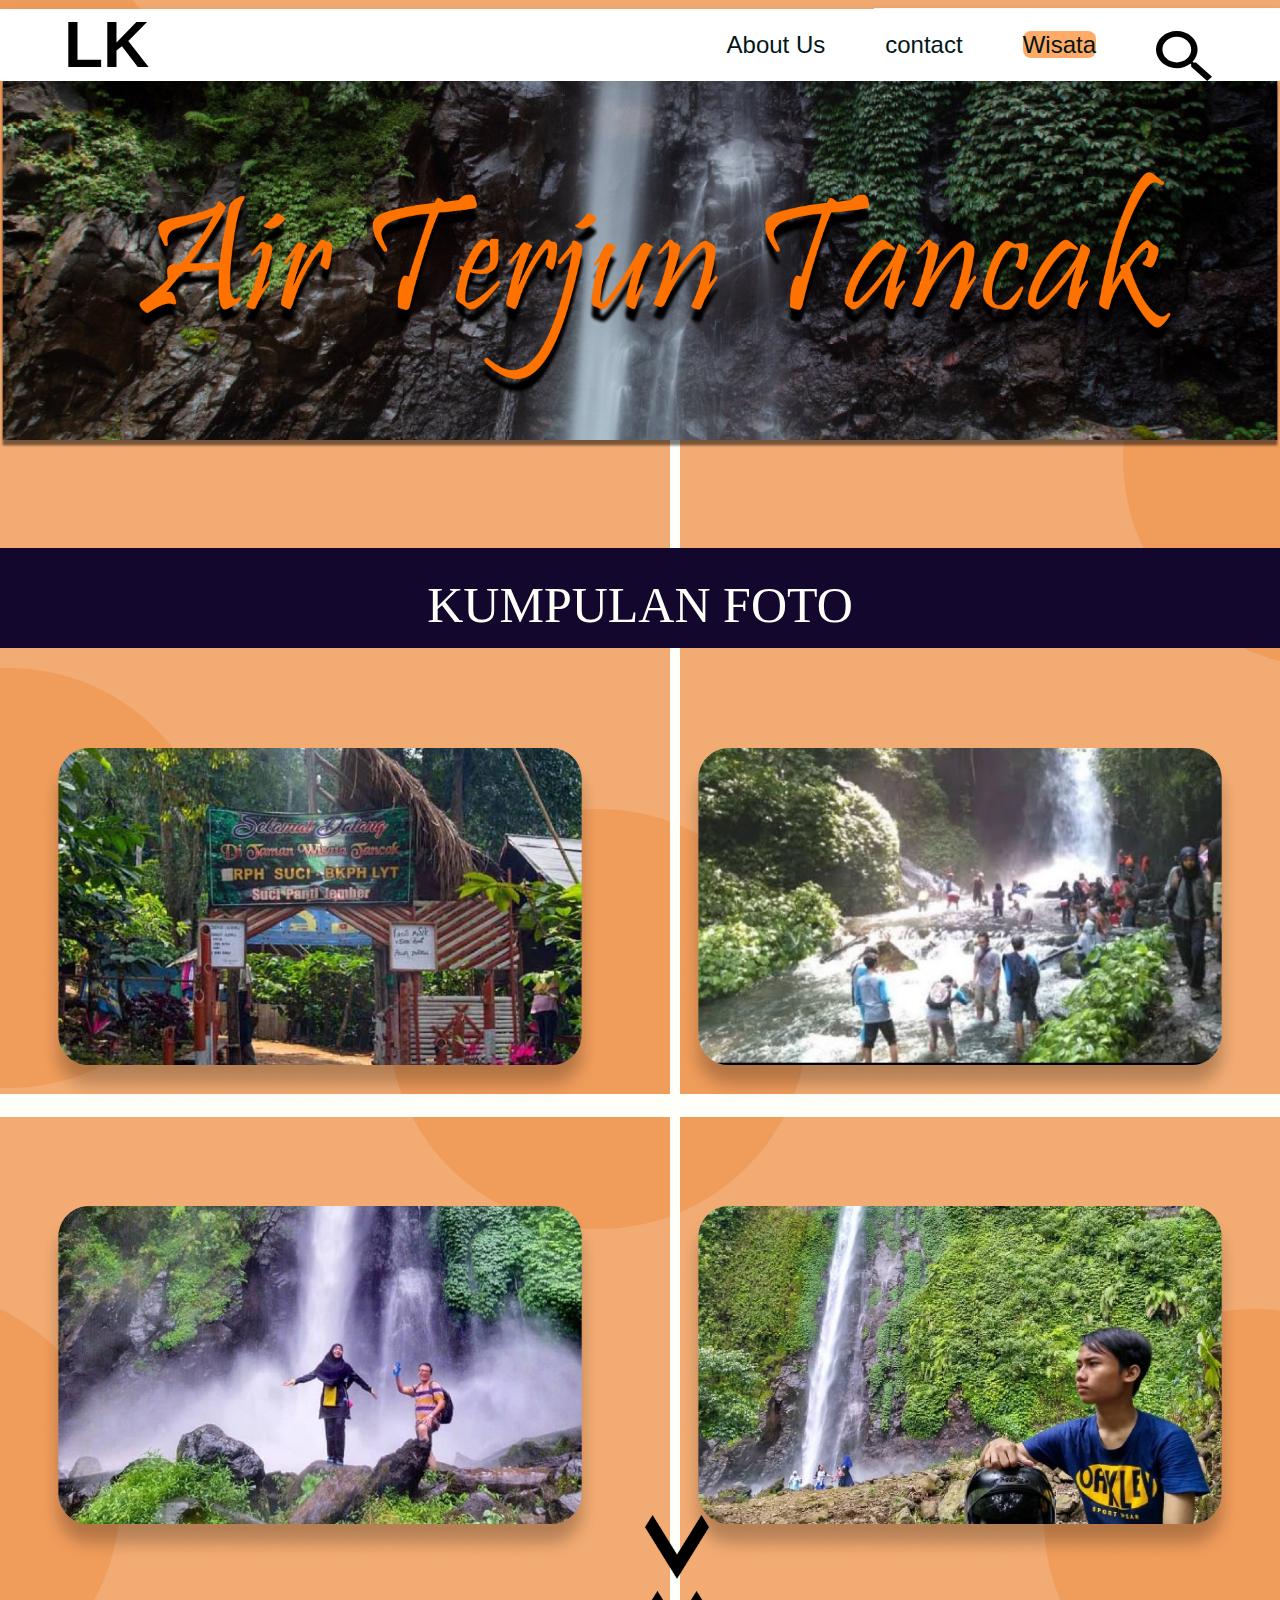
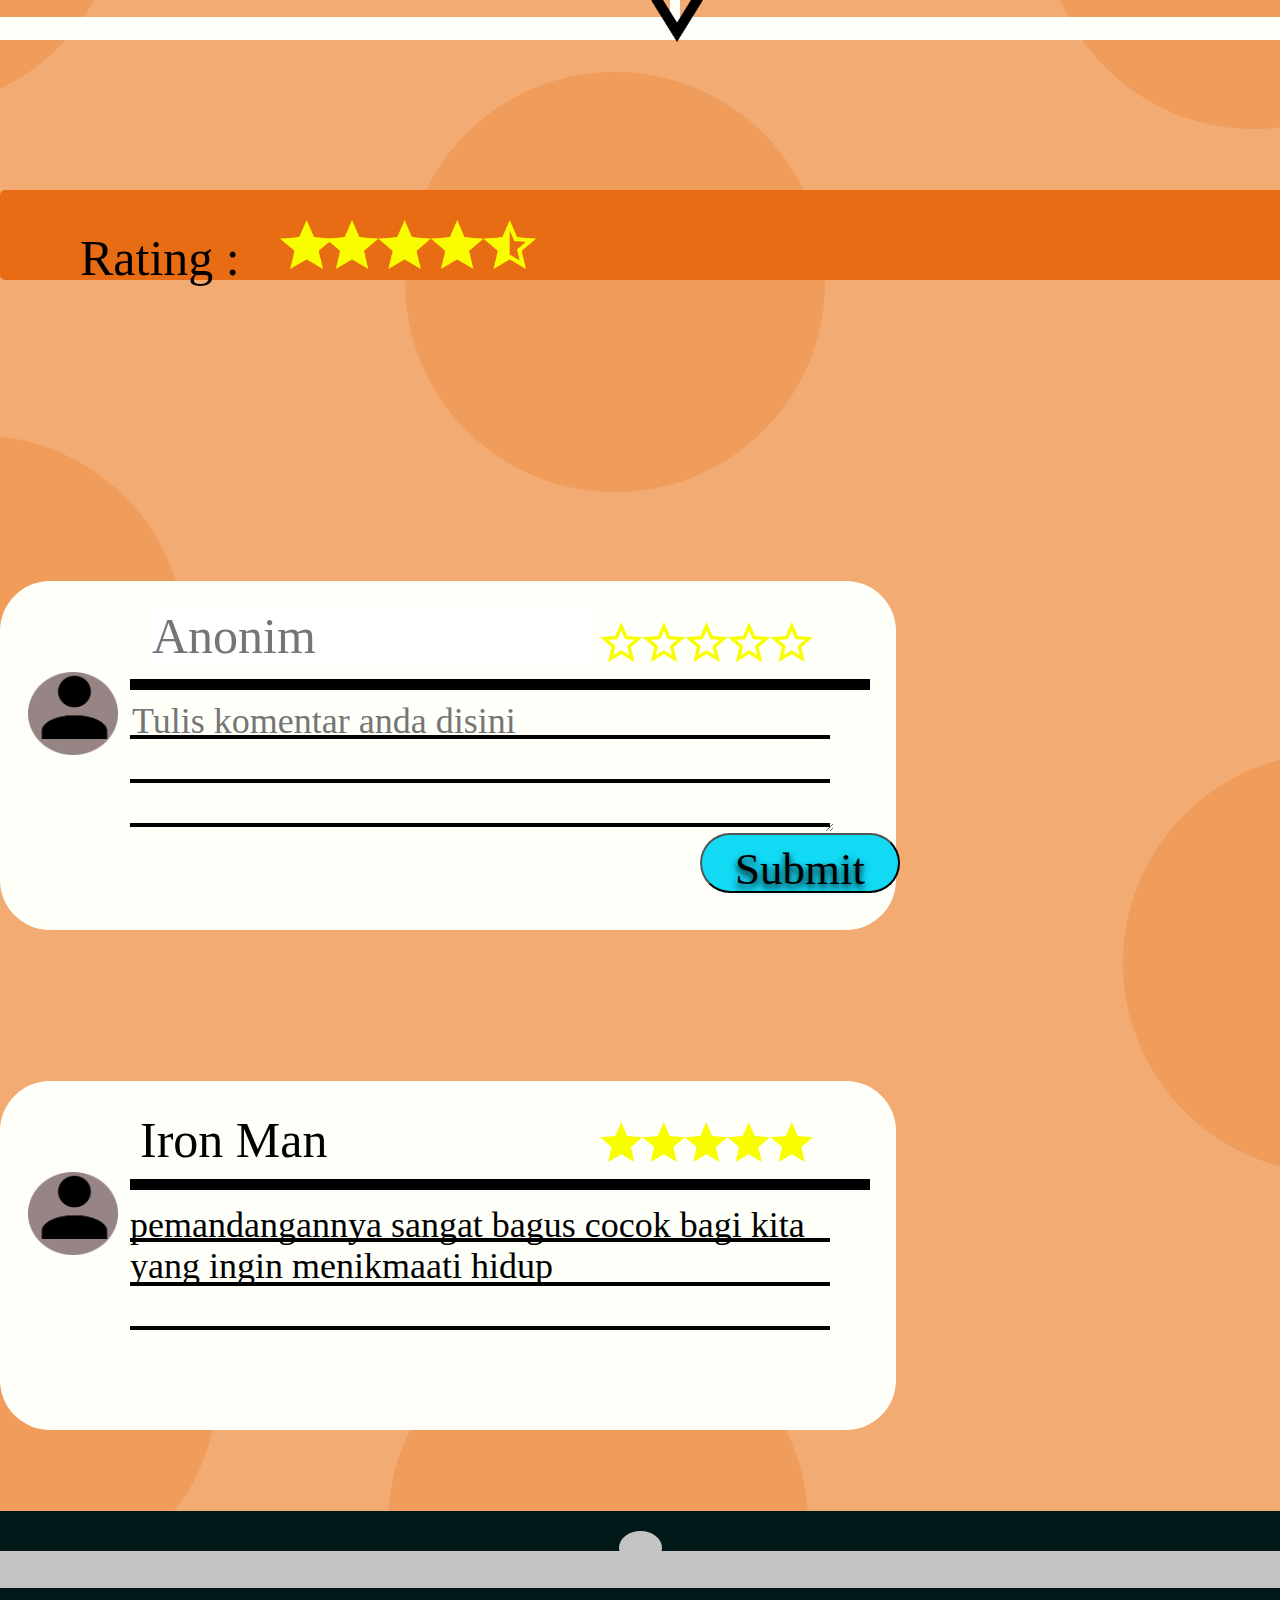
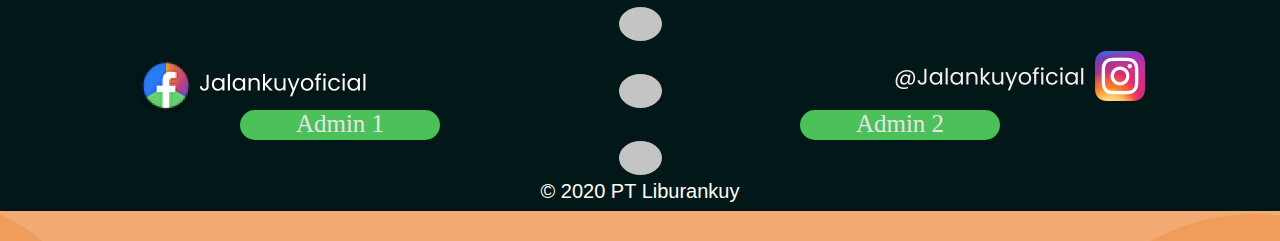
<file: tancak.html>
<!DOCTYPE html>
<html lang="en">

<head>
    <meta charset="UTF-8">
    <meta name="viewport" content="width=device-width, initial-scale=1.0">
    <title>Air Terjun Tancak</title>
    <link rel="icon" href="gambar//icon.png">
    <link rel="stylesheet" href="style//stol.css" />
    <link rel="stylesheet" href="style//stilpapuma.css">
</head>

<body class="body1" style="background-image: url(gambar//bunderbg.png);">
    <div class="search-box">
        <input type="text" placeholder="Search here..." />
    </div>

    <div class="nav-container">
        <div class="wrapper">
            <nav>
                <div class="logo">
                    <a href="index.html">
                        LK
                    </a>
                </div>

                <ul class="nav-items">
                    <li>
                        <a href="about.html">About Us</a>
                    </li>
                    <li>
                        <a href="contact.html">contact</a>
                    </li>
                    <li>
                        <a href="#" id="wisata">Wisata</a>
                    </li>
                    <li>
                        <a class="nav-btn-container" href="#">
                            <img class="search-btn" src="gambar//search_icon.svg" alt="gambar search" />
                            <img class="close-btn" src="gambar//close_icon.svg" alt="gambar close" />
                        </a>
                    </li>
                </ul>
            </nav>
        </div>
    </div>
    <!-- gambar papuma -->
    <div class="header-content">
        <img class="gambar" src="gambar//tancakk.png" alt="pantai papuma">
        <div class="container1">
            <H1>KUMPULAN FOTO</H1>
        </div>
        <div class="image-papuma">
            <a>
                <img src="gambar//tancak1.png" alt="papuma 1">
            </a>
            <a>
                <img src="gambar//tancak2.png" alt="papuma 2">
        </div>
        <div class="image-papuma" id="papuma2">
            <a>
                <img src="gambar//tancak3.png" alt="papuma 3">
            </a>
            <a>
                <img src="gambar//tancak4.png" alt="papuma 4">
        </div>
        <div class="whitbox-y"></div>
        <div class="whitbox-x"></div>
        <div class="whitbox-x1"></div>
        <div class="centang">
            <img src="gambar//centangbawah.png">
        </div>
        <div class="orenbox">
            <a>
                <p>Rating :</p>
            </a>
        </div>
        <div class="bintang4">
            <img src="gambar//bintang4.png" alt="bintang 4">
        </div>
    </div>
    <div class="user-rating">
        <img src="gambar//user-icon.png" alt="gambar user" id="koak">
        <h1 class="container-bro"></h1>
        <h1 class="star"><img src="gambar//bintangkosong.png" alt="bintang kosong"></h1>
        <input type="text" placeholder="Anonim" class="anonim">
        <h1 class="container-brow"></h1>
        <h1 class="container-brow" id="brow"></h1>
        <h1 class="container-brow" id="brow"></h1>
        <input class="submit" type="submit" value="Submit">
        <div class="comenbr">
            <textarea class="komen" id="komen" type="text" maxlength="141" placeholder="Tulis komentar anda disini"></textarea>
        </div>
    </div>

    <div class="user-rating" id="nn">
        <img src="gambar//user-icon.png" alt="gambar user" id="koak">
        <h1 class="container-bro"></h1>
        <h1 class="star"><img src="gambar//bintang5.png" alt="bintang kosong"></h1>
        <h1 class="name-n">Iron Man</h1>
        <h1 class="container-brow"></h1>
        <h1 class="container-brow" id="brow"></h1>
        <h1 class="container-brow" id="brow"></h1>
        <div class="comenbr">
            <h1 class="komen">pemandangannya sangat bagus cocok bagi kita yang ingin menikmaati hidup</h1>
        </div>
    </div>

    <!-- akhir gambar -->

    <div class="bottom-1" id="bottom-1-objek">
        <div class="withbox" id="with">

        </div>
        <div class="wrapper2">
            <div class="sosial-icon">
                <a href="https://www.instagram.com/manciingkuyyy/" id="iconig" target="_blank">
                    <img class="jarak" src="gambar//instagram.png" alt="instagram" />
                </a>
                <a href="https://www.facebook.com/sasuke.evilz" id="iconfb" target="_blank">
                    <img class="jarak2" src="gambar//facebook.png" alt="facebook" />
                </a>
            </div>
        </div>
        <div class="admin" id="anjkj">
            <img src="gambar//bunder.svg" alt="bunder">
            <a href="https://wa.me/6285230196208" id="admin1" target="_blank">
                <p>Admin 1</p>
            </a>
            <a href="https://wa.me/6287701017058" id="admin2" target="_blank">
                <p>Admin 2</p>
            </a>
        </div>
    </div>
    <div class="footer">
        <p>© 2020 PT Liburankuy</p>
    </div>
    </div>
    <script src="script//main.js"></script>

</body>

</html>
</file>
<file: style/stol.css>
body {
    font-family: 'Montserrat', sans-serif;
    width: 100%;
    height: 100%;
}

.mobile-menu {
    float: right;
    display: none;
    padding: 18px;
}

.mobile-menu:hover {
    cursor: pointer;
}

#check {
    display: none;
}

#check:checked~.nav-items {
    left: 0;
}

.nav-items::after {
    content: '';
    display: block;
    clear: both;
}


/* Navigation */

.nav-container {
    background: #ffffff;
    box-shadow: 0px 8px 24px rgba(0, 0, 0, 0.1);
    height: 72px;
    margin-top: -65px;
    z-index: 500;
    position: relative;
}

.wrapper {
    width: 90%;
    margin: 0 auto;
}

nav {
    display: flex;
    align-items: center;
    justify-content: space-between;
    height: 72px;
}

nav ul {
    display: flex;
    /* width: 40%; */
}

nav .logo a {
    font-family: "Poppins", sans-serif;
    font-style: normal;
    font-weight: 800;
    font-size: 64px;
    color: #000000;
    text-decoration: none;
}

nav .logo a {
    transition: .3s;
}

nav .logo a:hover {
    color: #e20707;
}

.nav-items li {
    list-style: none;
    margin-right: 60px;
}

.nav-items li:nth-last-of-type(1) {
    margin: 0;
}

.nav-items li a {
    color: #021718;
    font-size: 24px;
    font-family: "Poppins", sans-serif;
    text-decoration: none;
    transition: .8s;
}

.nav-items li a:hover {
    color: #FFFFFA;
    background-color: #FF7200;
    border-radius: 8px;
}


/* ukuran tablet */


/* Header */

.header-container {
    background: #f5a05c;
    width: 100%;
    height: 100%;
}

header {
    display: flex;
    align-items: center;
    justify-content: space-between;
}

header h1 {
    font-weight: 900;
    font-size: 64px;
    line-height: 75px;
    width: 470px;
    color: #021718;
    margin-bottom: 10px;
}

header h2 {
    font-weight: 900;
    font-size: 30px;
    line-height: 75px;
    width: 500px;
    color: #021718;
    margin-bottom: 24px;
    padding-left: 30px;
}

header p {
    font-size: 24px;
    line-height: 42px;
    color: #021718;
    width: 440px;
    margin-bottom: 48px;
}

header a {
    color: #fffffa;
    font-size: 24px;
    text-decoration: none;
    background: #01847f;
    border-radius: 8px;
    padding: 12px 48px;
    display: inline-block;
    transition: 300ms;
}

header a:hover {
    transform: translateY(-8px);
}


/* Hero image */

header .hero-image {
    position: relative;
    /* margin-right: 1000px; */
}

header .hero-image img {
    transition: 300ms;
    position: relative;
    z-index: 100;
    width: 100%;
    height: 100%;
}

header .hero-image img:hover {
    transform: rotate(-6deg);
}

.hero-gambar a img:hover {
    transform: scale(1.1);
    transition: 800ms;
}

.hero-gambar p {
    transition: .6s;
}

.hero-gambar p:hover {
    color: #f80808;
    background-color: #59e608;
}


/* Search Box */

.search-box {
    width: 100%;
    margin: 0 auto;
    text-align: right;
    position: relative;
    top: 0;
    z-index: 101;
    transition: 300ms;
}

.search-box.active {
    top: 72px;
}

.search-box input {
    background: #fffffa;
    box-shadow: 0px 4px 8px rgba(0, 0, 0, 0.15);
    border-radius: 0px 0px 8px 8px;
    font-size: 24px;
    line-height: 42px;
    border: 0;
    padding: 12px 48px;
}

.search-box input::placeholder {
    color: #b3b3b3;
}


/* Search & Close Buttons */

.nav-btn-container {
    display: flex;
    position: relative;
    margin-right: 60px;
}

.nav-btn-container img {
    position: absolute;
}

.nav-btn-container .close-btn {
    opacity: 0;
    pointer-events: none;
    transform: translateY(-8px);
    transition: 300ms;
}

.nav-btn-container .search-btn {
    pointer-events: auto;
    transition: 300ms;
}

.nav-btn-container.active .search-btn {
    opacity: 0;
    pointer-events: none;
    transform: translateY(-8px);
}

.nav-btn-container.active .close-btn {
    opacity: 1;
    pointer-events: auto;
    transform: translateY(0);
}

.hero-content {
    width: 100%;
}

.hero-content2 img {
    width: 100%;
    height: 316px;
    border-radius: 150px;
    display: block;
    margin-left: auto;
    margin-right: auto;
    margin-top: 80px;
}

.hero-content2 h1 {
    font-family: 'Fredoka One', cursive;
    font-style: normal;
    font-weight: normal;
    font-size: 100px;
    line-height: 299px;
    color: #ebe2d9;
    text-align: center;
    margin-top: -300px;
}


/* gambar gambar */

.bentuknya {
    width: 100%;
    height: 100%;
}

.hero-gambar {
    display: flex;
    width: 100%;
    margin: 0 auto;
    /* padding-left: 95px; */
}

.hero-gambar a {
    margin: 0 10px;
}

.hero-gambar a:nth-of-type(1) {
    margin-left: 0;
}

.hero-gambar p {
    text-decoration: none;
    background: #F06464;
    border-radius: 10px;
    position: absolute;
    width: 430px;
    height: 61px;
    font-family: 'Montserrat', sans-serif;
    font-style: normal;
    font-weight: normal;
    font-size: 30px;
    line-height: 46px;
    color: #000000;
    text-align: center;
    padding-top: 10px;
}

#hero-gambar-1 {
    padding-top: 120px;
}


/* botom */

.bottom-1 {
    background: #021718;
    width: 100%;
    height: 300px;
    margin-left: auto;
    margin-right: auto;
    margin-top: 300px;
}

.bottom-1 img {
    margin-left: auto;
    margin-right: auto;
    display: block;
}

#admin1 p {
    background: #4cc059;
    border-radius: 20px;
    width: 200px;
    height: 30px;
    text-align: center;
    text-decoration: none;
    font-style: normal;
    font-weight: normal;
    font-size: 25px;
}

#admin2 p {
    background: #4cc059;
    border-radius: 20px;
    width: 200px;
    height: 30px;
    text-align: center;
    text-decoration: none;
    font-style: normal;
    font-weight: normal;
    font-size: 25px;
}

.wrapper2 {
    background: none;
    width: 100%;
    margin-left: auto;
    margin-right: auto;
}

.sosial-icon {
    width: 100%;
    margin-left: auto;
    margin-right: auto;
    padding-top: 90px;
    align-items: center;
}

#iconig {
    position: absolute;
    padding-left: 60%;
    padding-top: 50px;
}

#iconig img {
    width: 50%;
}

#iconfb img {
    width: 50%;
}

#iconfb {
    position: absolute;
    padding-top: 60px;
    padding-left: 1%;
}

#batik {
    margin-top: -70px;
}

.admin {
    width: 800px;
    margin-left: auto;
    margin-right: auto;
    padding-top: 0px;
}

.admin a {
    margin-top: -150px;
    text-decoration: none;
}

#admin1 {
    position: absolute;
    padding-left: 0px;
    padding-top: 60px;
}

#admin2 {
    position: absolute;
    padding-left: 560px;
    padding-top: 60px;
}

.admin p {
    font-family: 'Big Shoulders Stencil Text', cursive;
    color: #E5E5E5;
}

.withbox {
    position: absolute;
    width: 100%;
    height: 37px;
    background: #c4c4c4;
    margin-top: 40px;
}

.jarak {
    padding-bottom: 10px;
    margin: 0 100;
}

.admin #admin1 .jarak {
    margin: 100 100px;
    padding-left: 500px;
}

.admin #admin2 .jarak {
    margin-right: -1000px;
}

.footer {
    text-align: center;
    color: #FFFFFA;
    font-family: 'Spartan', sans-serif;
    font-size: 20px;
    line-height: 60px;
    margin-top: -70px;
}

@media (max-width: 768px) {
    .mobile-menu {
        display: block;
    }
    .wrapper ul {
        display: none;
    }
}
</file>
<file: style/stilpapuma.css>
.header-content {
    width: 100%;
    height: 3300px;
    margin-left: auto;
    margin-right: auto;
}

.admin img {
    margin-top: -170px;
}

.header-content img {
    width: 100%;
}

#bottom-1-objek {
    margin-top: -270px;
}

#anjkj {
    padding-top: 100px;
}

.body1 {
    width: 100%;
    background: #F2AB72;
    margin-left: auto;
    margin-right: auto;
    background-position: center;
    background-repeat: repeat-y;
}

.header-content .gambar {
    display: flex;
}

.container1 {
    display: inline-block;
    height: 0px;
    width: 100%;
    padding-top: 100px;
    background: #13072E;
    margin-top: 100px;
}

.container1 H1 {
    text-align: center;
    margin-top: -100px;
    font-family: "Pristina";
    font-style: normal;
    font-weight: normal;
    font-size: 50px;
    line-height: 115px;
    color: #FFFFFA;
    /* font-family: 'Franklin Gothic Medium', 'Arial Narrow', Arial, sans-serif; */
}


/* image papuma */

.image-papuma {
    display: flex;
    margin-top: 100px;
}

.image-papuma img {
    width: 100%;
}

.image-papuma a {
    margin: 0 40px;
}

.image-papuma a img:hover {
    transform: scale(1.1);
    transition: 500ms;
}


/* papuma 2 */

#papuma2 {
    margin-left: -80px;
}


/* witbok */

.whitbox-y {
    width: 10px;
    height: 1400px;
    background: #FFFFFA;
    margin-left: 670px;
    margin-top: -1331px;
}

.whitbox-x {
    width: 100%;
    height: 23px;
    margin-top: -540px;
    background: #FFFFFA;
}

.whitbox-x1 {
    width: 100%;
    height: 23px;
    margin-top: 500px;
    background: #FFFFFA;
}

.centang img {
    position: absolute;
    width: 5%;
    margin-left: 645px;
    margin-top: -125px;
}

.centang img:hover {
    transform: translateY(23px);
    transition: 700ms;
}

.orenbox {
    margin-top: 100px;
}

.orenbox p {
    text-decoration: none;
    background: rgb(232, 108, 19);
    border-radius: 5px;
    position: absolute;
    width: 100%;
    height: 80px;
    font-family: Viner Hand ITC;
    font-style: normal;
    font-weight: normal;
    font-size: 50px;
    line-height: 116px;
    color: #000000;
    padding-top: 10px;
    padding-left: 80px;
}

.bintang4 img {
    position: absolute;
    width: 20%;
    /* width: 414px;
    height: 80px; */
}

.bintang4 {
    padding-left: 280px;
    padding-top: 80px;
}

.user-rating {
    position: absolute;
    width: 70%;
    height: 349px;
    background: #FFFFFA;
    border-radius: 50px;
    margin-top: -1200px;
    margin-left: 0px;
}

#koak {
    width: 10%;
}


/* submit */

.submit {
    width: 200px;
    height: 60px;
    background: #12DAF5;
    border-radius: 50px;
    margin-left: 700px;
    margin-top: -16px;
    position: absolute;
    font-family: Poppins;
    font-style: normal;
    font-weight: normal;
    font-size: 45px;
    line-height: 67px;
    text-align: center;
    color: #000000;
    text-shadow: 0px 4px 7px #000000;
}

.submit:hover {
    border: none;
}


/* use rating */

.user-rating img {
    margin-top: 91px;
    margin-left: 28px;
}

.container-bro {
    /* position: absolute; */
    width: 740px;
    height: 11px;
    background: #000000;
    margin-left: 130px;
    margin-top: -80px;
}

.star {
    /* display: f; */
    /* width: 425px;
    height: 80px; */
    margin-left: 470px;
    margin-top: -180px;
}

.star img {
    width: 50%;
    margin-left: 130px;
}

.anonim {
    width: 439px;
    display: flex;
    font-family: Times New Roman;
    font-style: normal;
    font-weight: normal;
    font-size: 50px;
    color: #000000;
    opacity: 1;
    border: none;
    margin-left: 150px;
    margin-top: -85px;
}


/* garis kecil */

.container-brow {
    width: 700px;
    height: 4px;
    background: #000000;
    margin-left: 130px;
    margin-top: 69px;
}

#brow {
    margin-top: 40px;
}

#nn {
    margin-top: -700px;
}

.name-n {
    width: 675px;
    font-family: Times New Roman;
    font-style: normal;
    font-weight: normal;
    font-size: 50px;
    color: #000000;
    margin-left: 140px;
    margin-top: -80px;
}

.comenbr {
    margin-top: -140px;
    margin-left: 400px;
}

.komen {
    max-width: 700px;
    max-height: 129px;
    min-width: 700px;
    min-height: 129px;
    /* height: 129px; */
    font-family: Times New Roman;
    font-style: normal;
    font-weight: normal;
    font-size: 36px;
    line-height: 41px;
    color: #000000;
    border: 0px;
    background-color: transparent;
}

textarea:focus,
input:focus {
    outline: 0;
}

.comenbr {
    margin-top: -150px;
    margin-left: 130px;
    /* margin-top: 0px; */
}

#wisata {
    background: rgba(255, 114, 0, 0.6);
    border-radius: 8px;
}
</file>
<file: style/contact.css>
.anjay {
    width: 100%;
    height: 100%;
    /* margin-left: auto;
    margin-right: auto; */
}

.anjay img {
    width: 100%;
    height: 100%;
}

.anjay .logo {
    margin-top: -900px;
}

.anjay .logo img {
    width: 50%;
}

.anjay .logo img:hover {
    transform: rotate(360deg);
    transition: 3s;
}

.joss {
    margin-top: -600px;
    margin-left: 800px;
}

.joss li {
    list-style: none;
}

.joss img:hover {
    transform: scale(1.1);
    transition: 700ms;
}

#fb img {
    width: 100%;
}

#ig img {
    width: 100%;
    margin-top: 50px;
}

#wa1 img {
    width: 100%;
    margin-top: 50px;
}

#wa2 img {
    width: 85%;
    margin-top: 50px;
}

#em {
    padding-right: 100px;
}

#em img {
    width: 120%;
    margin-top: 50px;
}

#contact {
    background: rgba(255, 114, 0, 0.6);
    border-radius: 8px;
}

#ii {
    margin-top: 100px;
}

.bottom-1 {
    margin-top: 50px;
}

.bottom-1 .admin img {
    padding-top: 190px;
}

#admon1 {
    margin-top: -70px;
}
</file>
